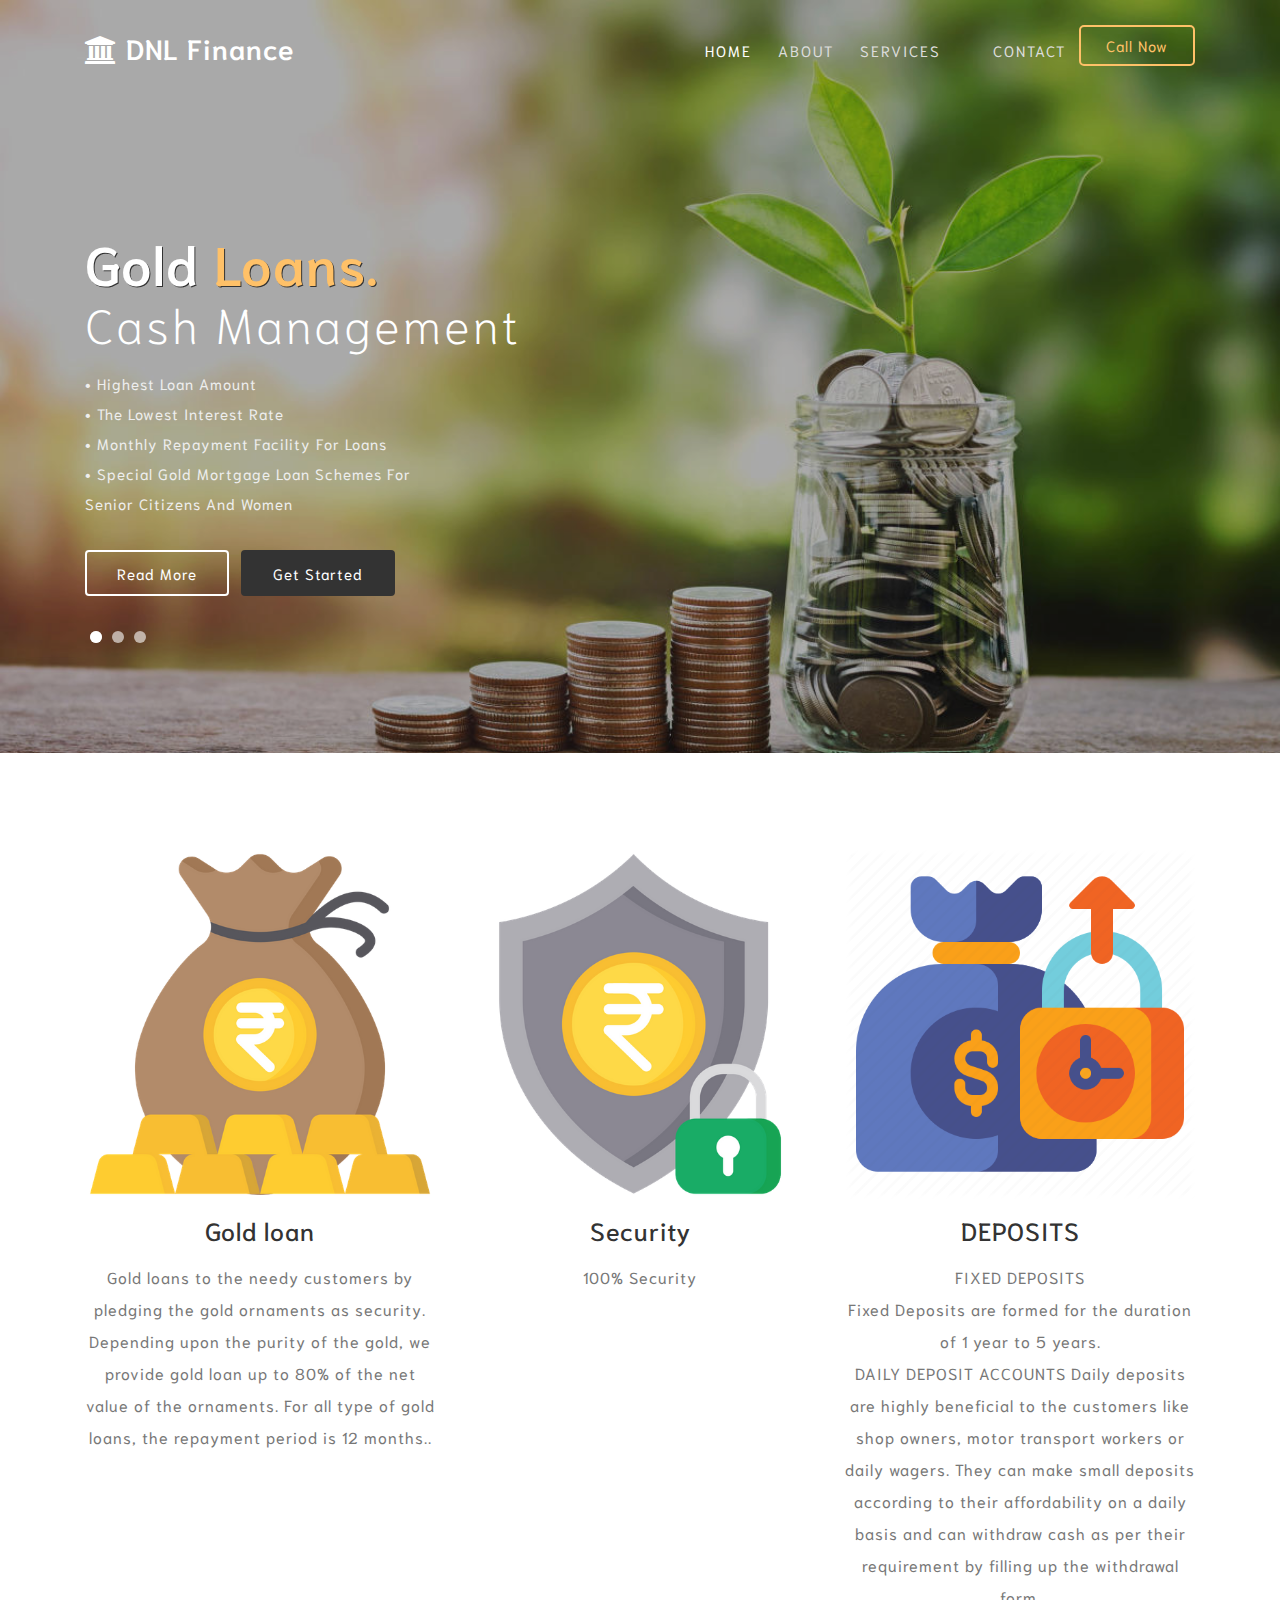
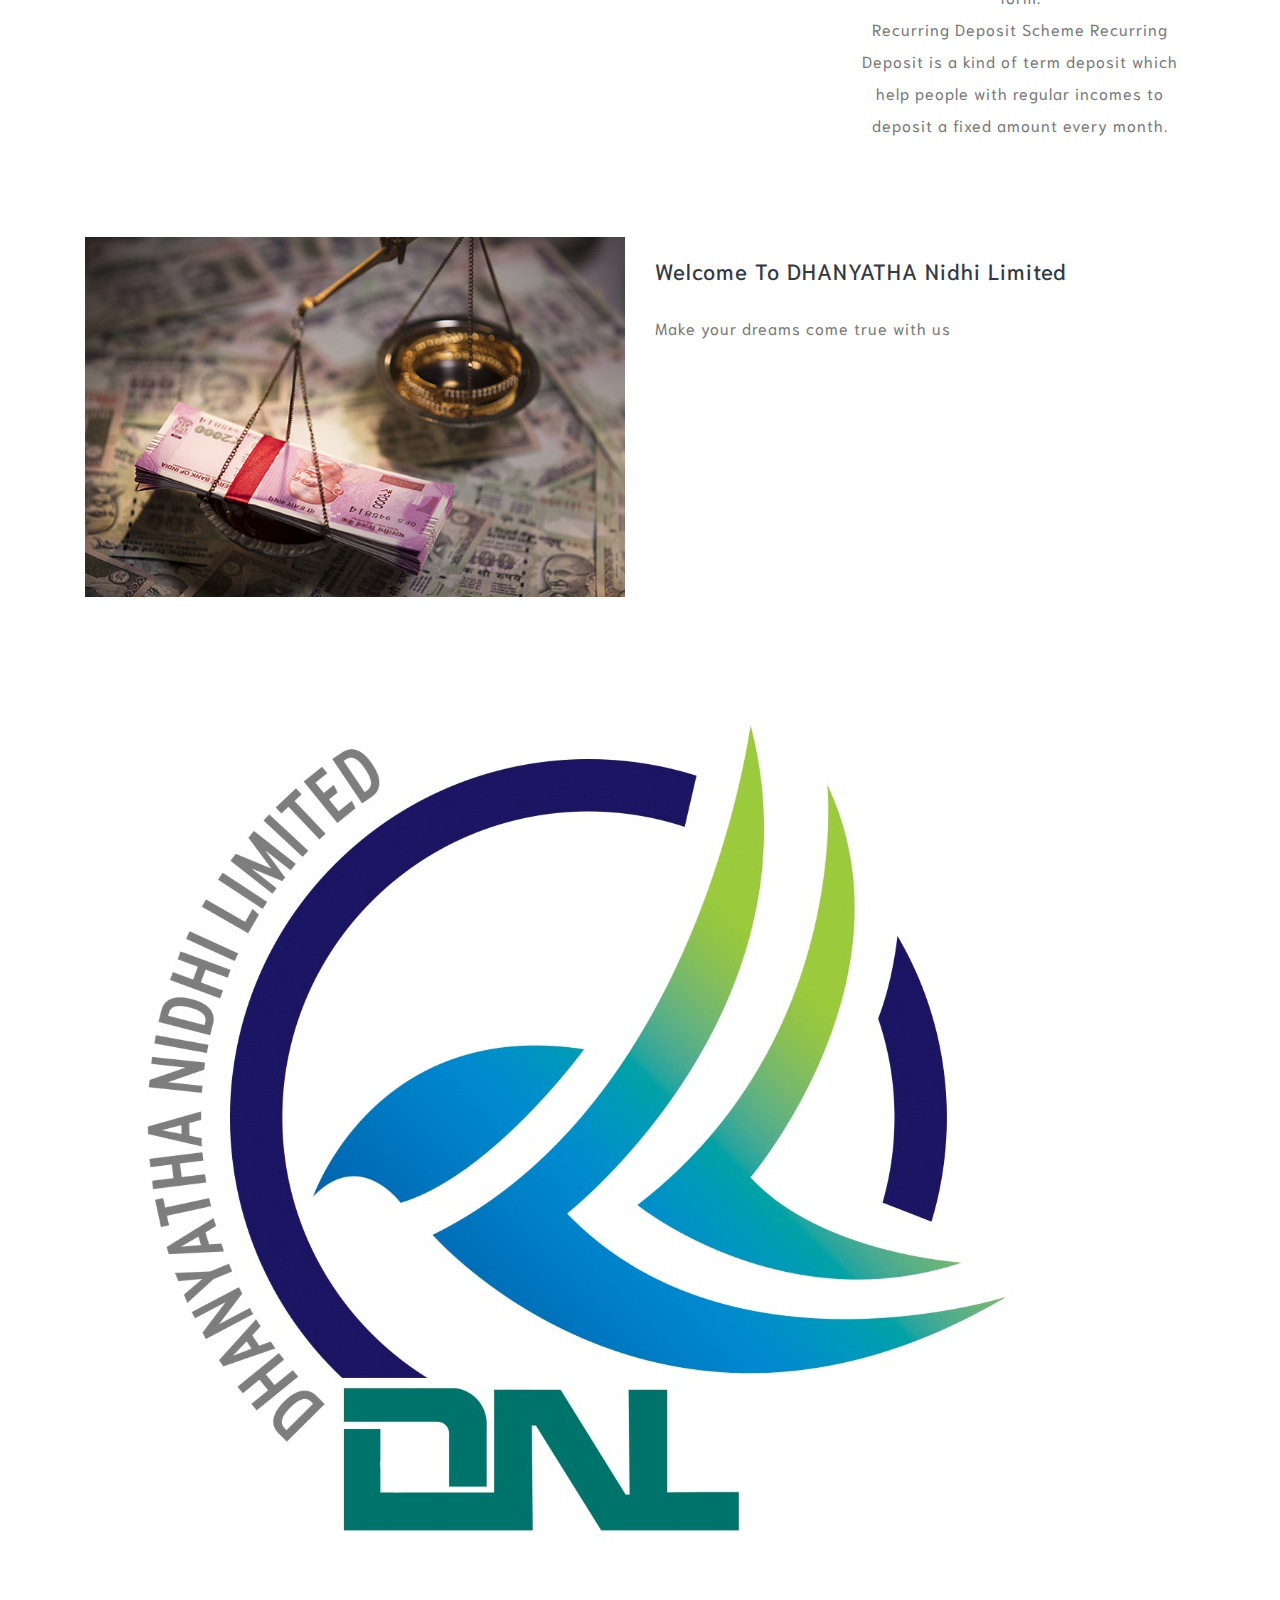
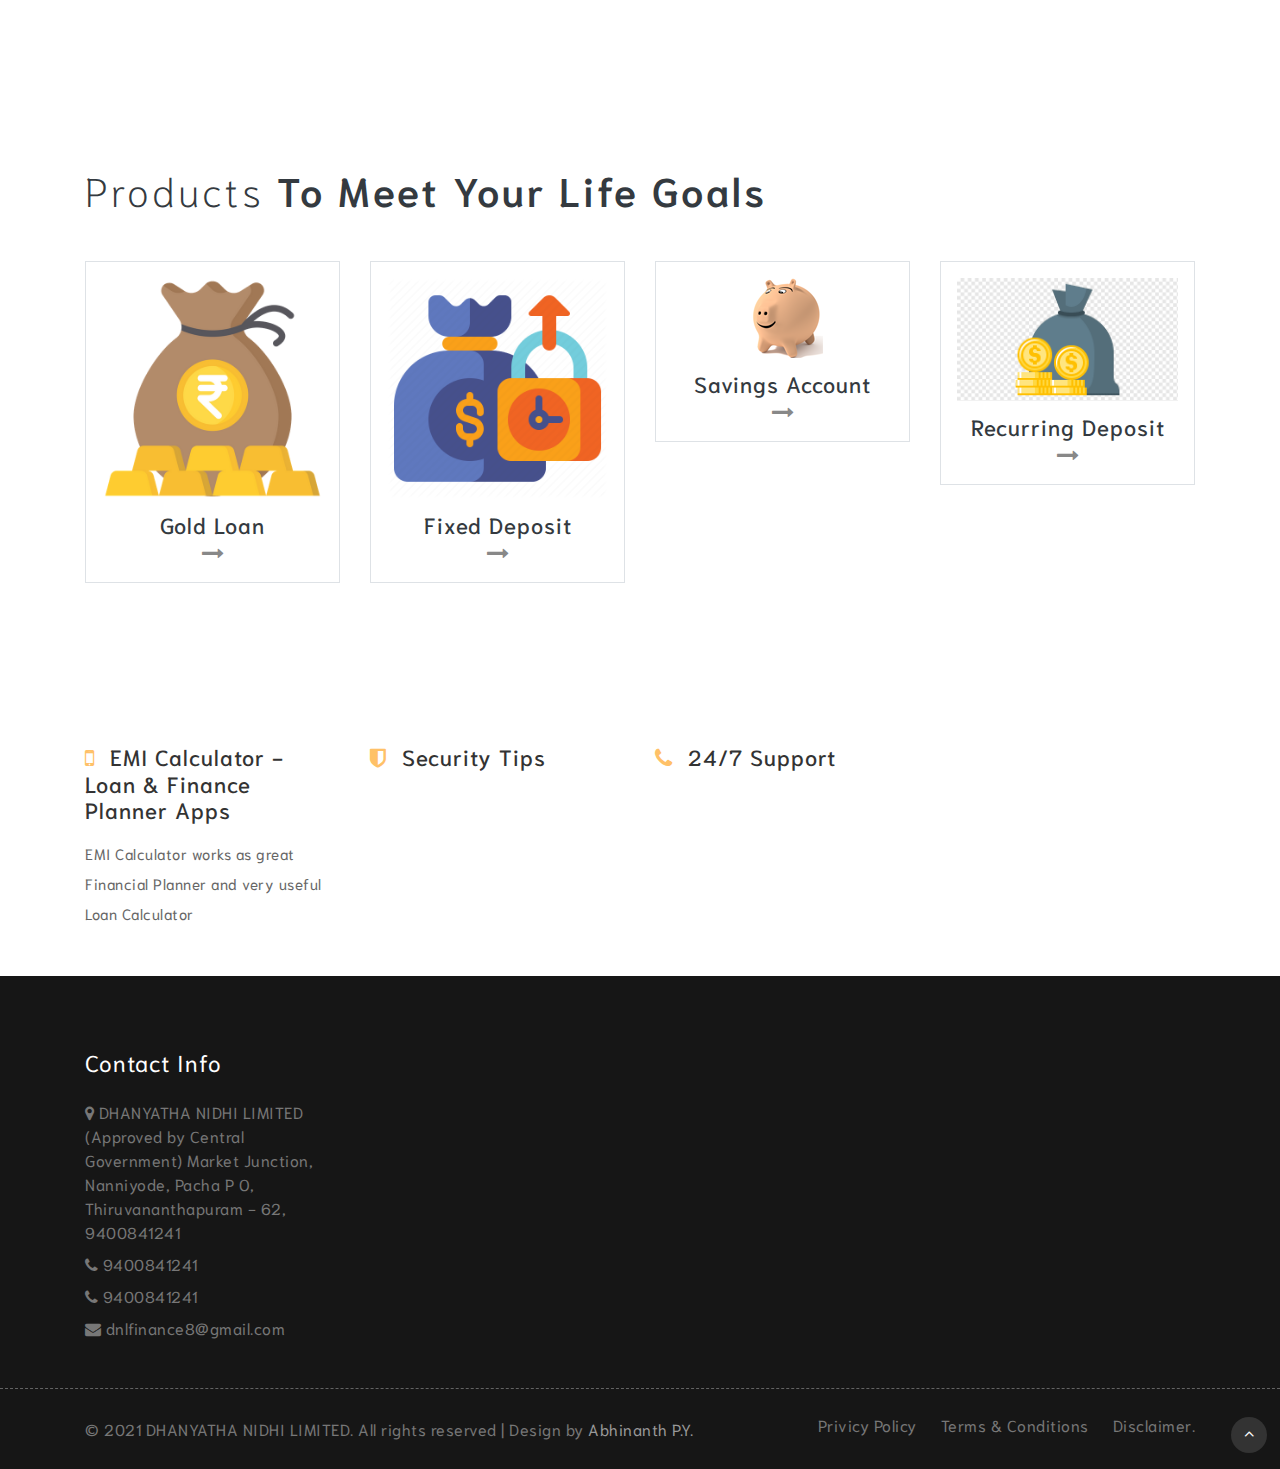
<file: index.html>
<!DOCTYPE html>
<html lang="en">
<head>
<title>DNL Finance</title>
<!-- for-mobile-apps -->
<meta name="viewport" content="width=device-width, initial-scale=1">
<meta http-equiv="Content-Type" content="text/html; charset=utf-8" />
<meta name="keywords" content="financial advisor near me, certified financial planner, financial consultant, financial planner near me,
gold loan, DNL finance, DHANYATHA NIDHI LIMITED, NIDHI LIMITED, NIDHI LIMITED in nanniyode,Gold loan in nanniyode,fD, RD" />

    <script>
        addEventListener("load", function () {
            setTimeout(hideURLbar, 0);
        }, false);

        function hideURLbar() {
            window.scrollTo(0, 1);
        }
    </script>
	
	<!-- css files -->
    <link href="css/css_slider.css" rel="stylesheet"><!-- Slider css -->
    <link href="css/bootstrap.css" rel='stylesheet' type='text/css' /><!-- bootstrap css -->
    <link href="css/style.css" rel='stylesheet' type='text/css' /><!-- custom css -->
    <link href="css/font-awesome.min.css" rel="stylesheet"><!-- fontawesome css -->
	<!-- //css files -->
	
	<!-- google fonts -->
	<link href="//fonts.googleapis.com/css?family=Niramit:200,200i,300,300i,400,400i,500,500i,600,600i,700,700i&amp;subset=latin-ext,thai,vietnamese" rel="stylesheet">
	<!-- //google fonts -->
		<link rel="shortcut" type="image/png" href="circle-cropped.png">
</head>
<body>


<!-- header -->
<header>
	<div class="container">
		<!-- nav -->
		<nav class="py-3 d-lg-flex">
			<div id="logo">
				<h1> <a href="index.html"><span class="fa fa-university"></span> DNL Finance</a></h1>
			</div>
			<label for="drop" class="toggle"><span class="fa fa-bars"></span></label>
			<input type="checkbox" id="drop" />
			<ul class="menu ml-auto mt-1">
				<li class="active"><a href="index.html">Home</a></li>
				<li class=""><a href="about.html">About</a></li>
				<li class=""><a href="services.html">Services</a></li>
				<li class=""><a href="blog.html"></a></li>
				<li class=""><a href="contact.html">Contact</a></li>
				<li class="last-grid"><a href="tel:9400841241">Call Now</a></li>
			</ul>
		</nav>
		<!-- //nav -->
	</div>
</header>
<!-- //header -->


<!-- banner -->
<div class="banner" id="home">
	<div class="layer">
		<div class="container">
			<div class="banner-text-w3pvt">
				<!-- banner slider-->
				<div class="csslider infinity" id="slider1">
					<input type="radio" name="slides" checked="checked" id="slides_1" />
					<input type="radio" name="slides" id="slides_2" />
					<input type="radio" name="slides" id="slides_3" />
					<ul class="banner_slide_bg">
						<li>
							<div class="w3ls_banner_txt">
								<h2 class="b-w3ltxt text-capitalize mt-md-4">Gold <span>Loans.</span> </h2>
								<h4 class="b-w3ltxt text-capitalize">Cash Management</h4>
								<p class="w3ls_pvt-title my-3">• Highest loan amount<br>• The lowest interest rate<br>• Monthly repayment facility for loans<br>• Special Gold Mortgage Loan Schemes for<br>Senior Citizens and Women </p>
								<a href="services.html" class="btn btn-banner my-3 mr-2">Read More</a>
								<a href="contact.html" class="btn btn-banner1 my-3">Get Started</a>
							</div>
						</li>
						<li>
							<div class="w3ls_banner_txt">
								<h3 class="b-w3ltxt text-capitalize mt-md-4">Savings <span>Accounts.</span> </h3>
								<h4 class="b-w3ltxt text-capitalize">Cash Management</h4>
								<p class="w3ls_pvt-title my-3">Savings Bank accounts enable a customer to make piecemeal amounts of funds to be deposited withdrawn from them and also they develop the saving habit as well as wise spending practice of the customer.
</p>
								<a href="services.html" class="btn btn-banner my-3 mr-2">Read More</a>
								<a href="contact.html" class="btn btn-banner1 my-3">Get Started</a>
							</div>
						</li>
						<li>
							<div class="w3ls_banner_txt">
								<h3 class="b-w3ltxt text-capitalize mt-md-4">Fixed  <span>Deposit.</span> </h3>
								<h4 class="b-w3ltxt text-capitalize">Cash Management</h4>
								<p class="w3ls_pvt-title my-3">• High interest rates and security for fixed deposits<br>
								• Recurring Deposits</p>
								<a href="services.html" class="btn btn-banner my-3 mr-2">Read More</a>
								<a href="contact.html" class="btn btn-banner1 my-3">Get Started</a>
							</div>
						</li>
					</ul>
					<div class="navigation">
						<div>
							<label for="slides_1"></label>
							<label for="slides_2"></label>
							<label for="slides_3"></label>
						</div>
					</div>
				</div>
				<!-- //banner slider-->
			</div>
		</div>
	</div>
</div>
<!-- //banner -->


<!-- about -->
<section class="banner-bottom pt-5">
	<div class="container">
		<div class="row bottom_grids text-center mt-lg-5 mt-sm-3">
			<div class="col-md-4 grid1 mb-5">
				<img src="images/gold-loan-1795383-1522741.png" alt="" class="img-fluid">
				<h3 class="my-3">Gold loan</h3>
				<p class="">Gold loans to the needy customers by pledging the gold ornaments as security. Depending upon the purity of the gold, we provide gold loan up to 80% of the net value of the ornaments. For all type of gold loans, the repayment period is 12 months..</p>
			</div>
			<div class="col-md-4 grid2 mb-5">
				<img src="images/fixed-deposit-1795339-1522710.png" alt="" class="img-fluid">
				<h3 class="my-3">Security</h3>
				<p class=""> 100% Security</p>
			</div>
			<div class="col-md-4 grid3 mb-5">
				<img src="images/Fixed_Deposit-512.png" alt="" class="img-fluid">
				<h3 class="my-3">DEPOSITS</h3>
				<p class=""> FIXED DEPOSITS

<br> Fixed Deposits are formed for the duration of 1 year to 5 years.<br>DAILY DEPOSIT ACCOUNTS

Daily deposits <br>are highly beneficial to the customers like shop owners, motor transport workers or daily wagers. They can make small deposits according to their affordability on a daily basis and can withdraw cash as per their requirement by filling up the withdrawal form.<br>Recurring Deposit Scheme

Recurring Deposit is a kind of term deposit which help people with regular incomes to deposit a fixed amount every month.</p>
			</div>
		</div>
	</div>
</section>
<!-- //about -->

<!-- advantages and details -->
<section class="advantages pt-lg-5 pt-3">
	<div class="container pb-lg-5">
		<div class="row advantages_grids">
			<div class="col-lg-6">
				<img src="images/advantages.jpg" alt="" class="img-fluid">
			</div>
			<div class="col-lg-6 mt-lg-0 mt-4">
				<h3 class="mt-3">Welcome to DHANYATHA Nidhi Limited</h3>
				<p class="my-sm-4 my-3">  Make your dreams come true with us</p>
			</div>
			<img src="images/circle-cropped.png">
		</div>
	</div>
</section>
<!-- //advantages and details -->

<!-- statistics -->

<!-- //statistics -->

<!-- products -->
<section class="products py-5">
	<div class="container py-lg-5 py-3">
		<h3 class="heading mb-sm-5 mb-4">Products <strong>To Meet Your Life Goals</strong></h3>
		<div class="row products_grids text-center mt-5">
			<div class="col-md-3 col-6 grid4">
				<div class="prodct1 border p-3">
					<a href="services.html">
						<img src="images/gold-loan-1795383-1522741.png" alt="" class="img-fluid">
						<h3 class="mt-2"> Gold Loan</h3>
						<span class="fa fa-long-arrow-right"></span>
					</a>
				</div>
			</div>
			<div class="col-md-3 col-6 grid5">
				<div class="prodct1 border p-3">
					<a href="services.html">
						<img src="images/Fixed_Deposit-512.png" alt="" class="img-fluid">
						<h3 class="mt-2">Fixed Deposit</h3>
						<span class="fa fa-long-arrow-right"></span>
					</a>
				</div>
			</div>
			<div class="col-md-3 col-6 grid6 mt-md-0 mt-3">
				<div class="prodct1 border p-3">
					<a href="services.html">
						<img src="images/a8.png" alt="" class="img-fluid">
						<h3 class="mt-2">Savings Account</h3>
						<span class="fa fa-long-arrow-right"></span>
					</a>
				</div>
			</div>
			<div class="col-md-3 col-6 grid7 mt-md-0 mt-3">
				<div class="prodct1 border p-3">
					<a href="services.html">
						<img src="images/png-transparent-saving-finance-computer-icons-bank-loan-bank-deposit-account-symbol.png" alt="" class="img-fluid">
						<h3 class="mt-2">Recurring Deposit</h3>
						<span class="fa fa-long-arrow-right"></span>
					</a>
				</div>
			</div>
		</div>
	</div>
</section>
<!-- //products -->



<!-- footer-top -->
<section class="footer-top pt-5">
	<div class="container">
		<div class="row">
			<div class="col-lg-3 col-sm-6 mb-4">
				<a href="https://play.google.com/store/apps/details?id=com.finance.loan.emicalculator"><h3 class="my-sm-3 mb-2"><span class="fa mr-2 fa-mobile"></span> EMI Calculator - Loan & Finance

Planner Apps</h3>
				<p class="mb-sm-4">EMI Calculator works as great Financial Planner

and very useful Loan Calculator</p>
			</div>
			<div class="col-lg-3 col-sm-6 mb-4">
				<a herf="tel:9400841241"><h3 class="my-sm-3 mb-2"><span class="fa mr-2 fa-shield"></span> Security Tips</h3></a>
				<p class="mb-sm-4"></p>
			</div>
			<div class="col-lg-3 col-sm-6 mb-4">
				<h3 class="my-sm-3 mb-2"><span class="fa mr-2 fa-phone"></span> 24/7 Support</h3>
			</div>
		</div>
	</div>
</section>
<!-- //footer-top -->

<!-- footer -->
<footer class="footer py-5">
	<div class="container pt-lg-4">
		<div class="row">
			<div class="col-lg-3 col-sm-6 footer-top">
				<h4 class="mb-4 w3f_title">Contact Info</h4>
				<ul class="list-w3">
					<li><span class="fa mr-1 fa-map-marker"></span>DHANYATHA NIDHI LIMITED (Approved by Central Government)
					Market Junction, Nanniyode, Pacha P O, Thiruvananthapuram - 62,
					9400841241</li>
					<li class="my-2"><span class="fa mr-1 fa-phone"></span><a href="tel:9400841241">9400841241</a></li>
					<li class="my-2"><span class="fa mr-1 fa-phone"></span><a href="tel:9400841241">9400841241</a></li>
					<li class=""><span class="fa mr-1 fa-envelope"></span><a href="mailto:dnlfinance8@gmail.com">dnlfinance8@gmail.com</a></li>
				</ul>
			</div>


			

			
		</div>
	</div>
	<!-- //footer bottom -->
</footer>
<!-- //footer -->

<!--
<!-- copyright -->
<section class="copy-right py-4">
	<div class="container">
		<div class="row">
			<div class="col-lg-7">
				<p class="">© 2021 DHANYATHA NIDHI LIMITED. All rights reserved | Design by
					<a href="tel:9072852600">Abhinanth P.Y.</a>
				</p>
			</div>
			<div class="col-lg-5 mt-lg-0 mt-3">
				<ul class="list-w3 d-sm-flex">
					<li>
						<a href="#">
							Privicy Policy
						</a>
					</li>
					<li class="mx-sm-4 mx-3">
						<a href="#">
							Terms & Conditions
						</a>
					</li>
					<li>
						<a href="#">
							Disclaimer.
						</a>
					</li>
					<li>
						<a href="#">
						</a>
					</li>
				</ul>
			</div>
		</div>
	</div>
</section>
<!-- //copyright -->

<!-- move top -->
<div class="move-top text-right">
	<a href="#home" class="move-top"> 
		<span class="fa fa-angle-up  mb-3" aria-hidden="true"></span>
	</a>
</div>
<!-- move top -->

</body>
</html>
</file>
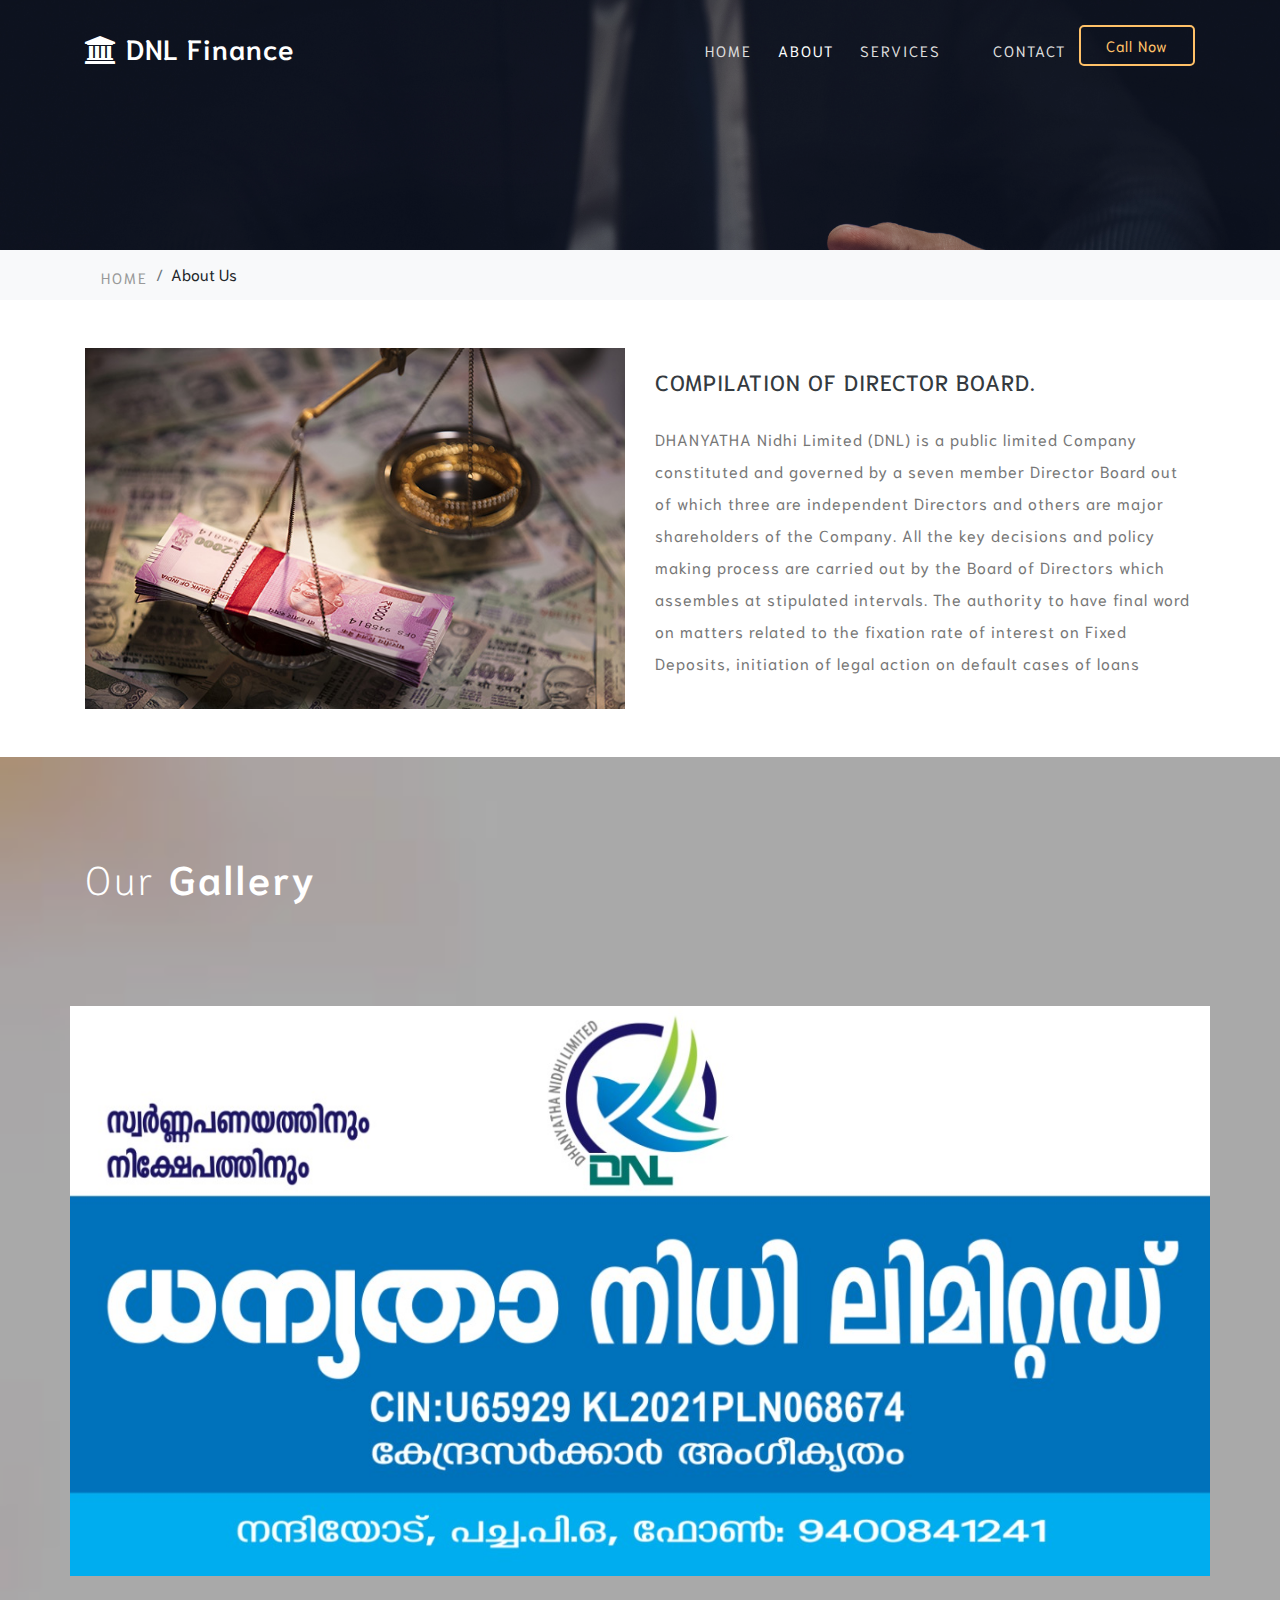
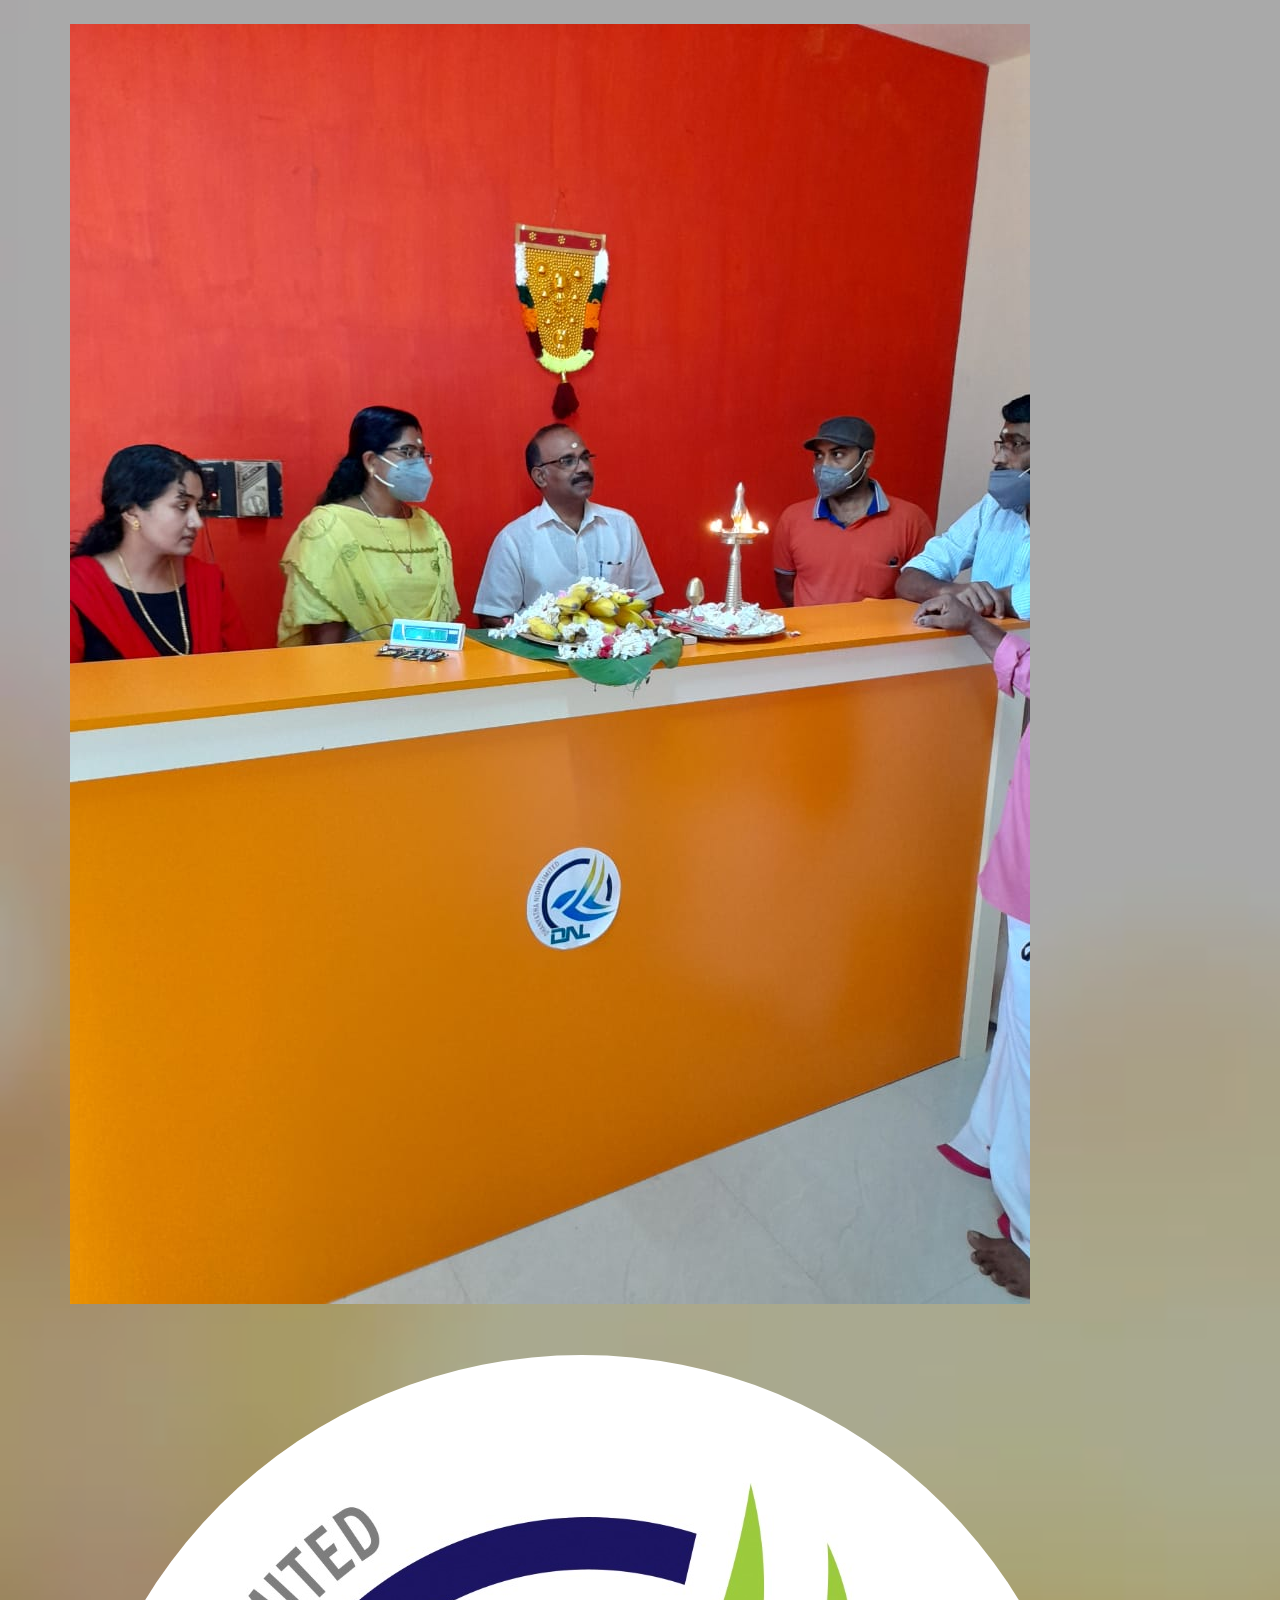
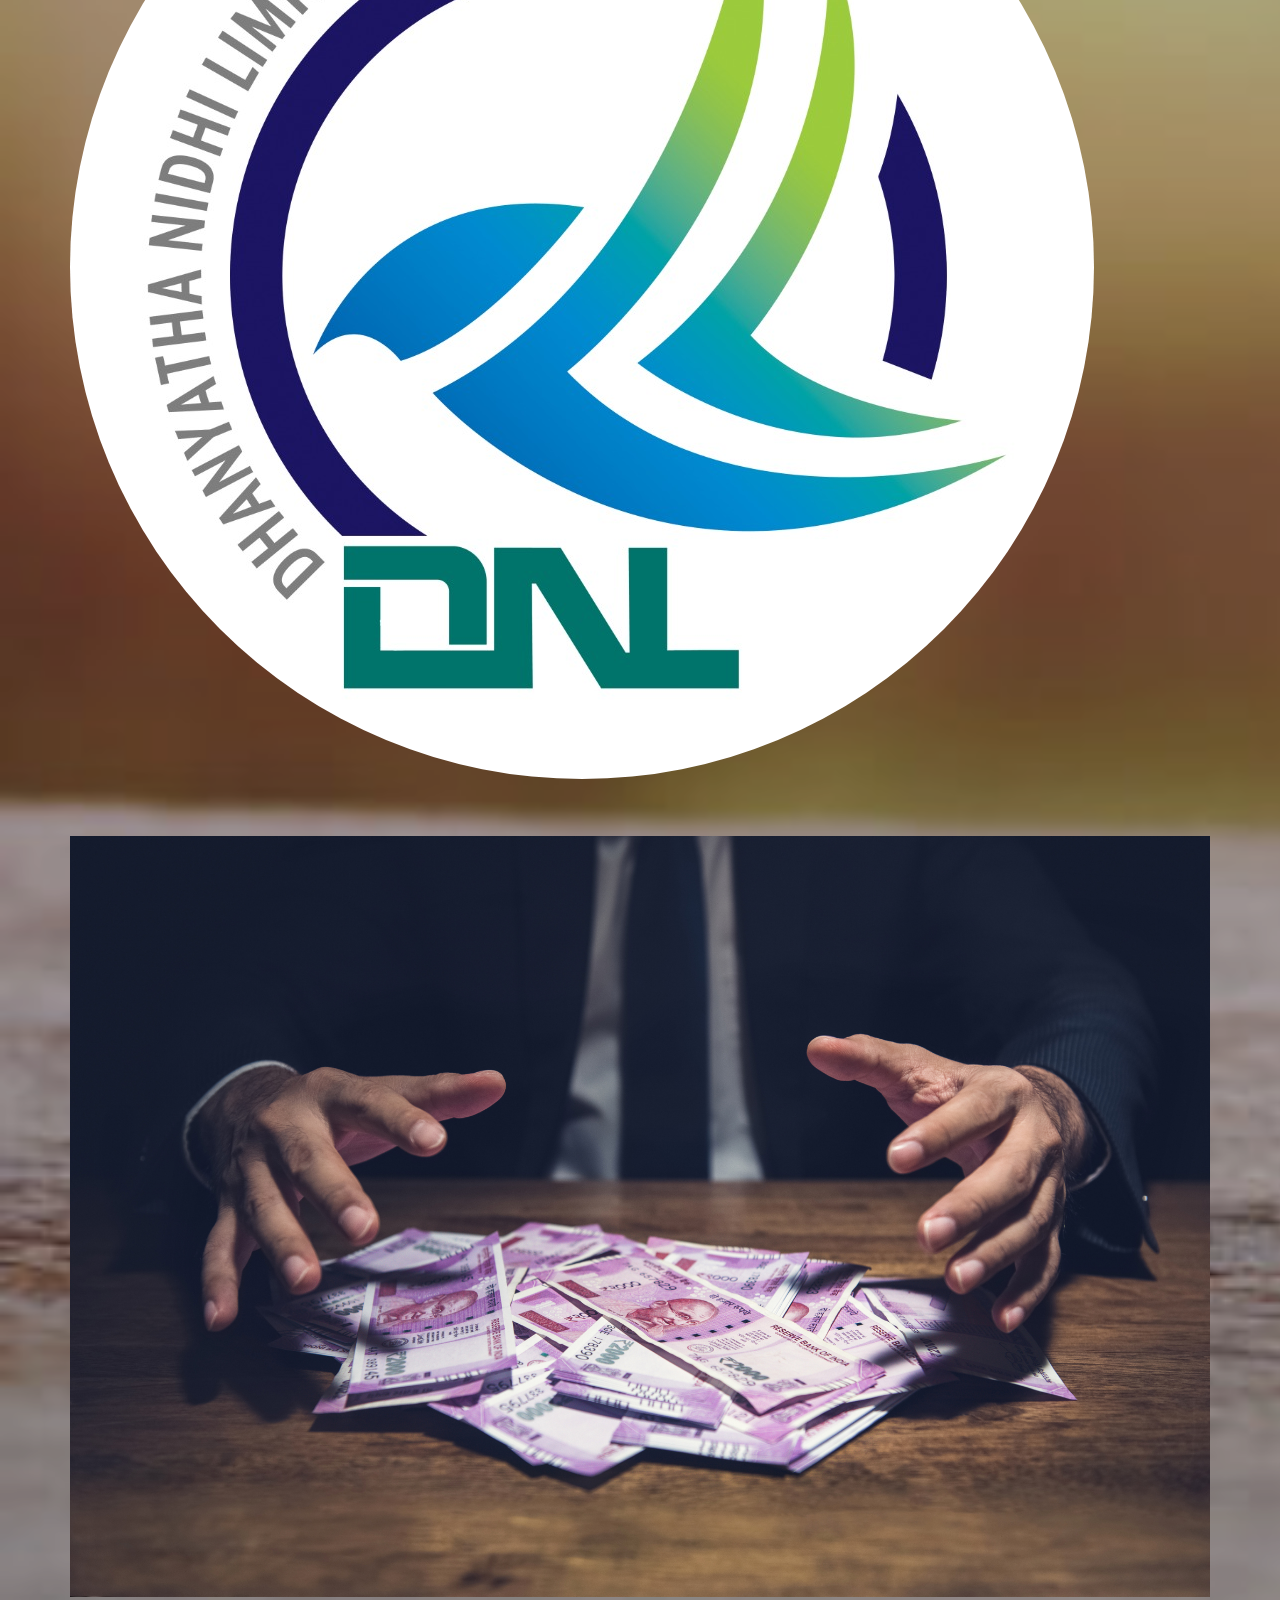
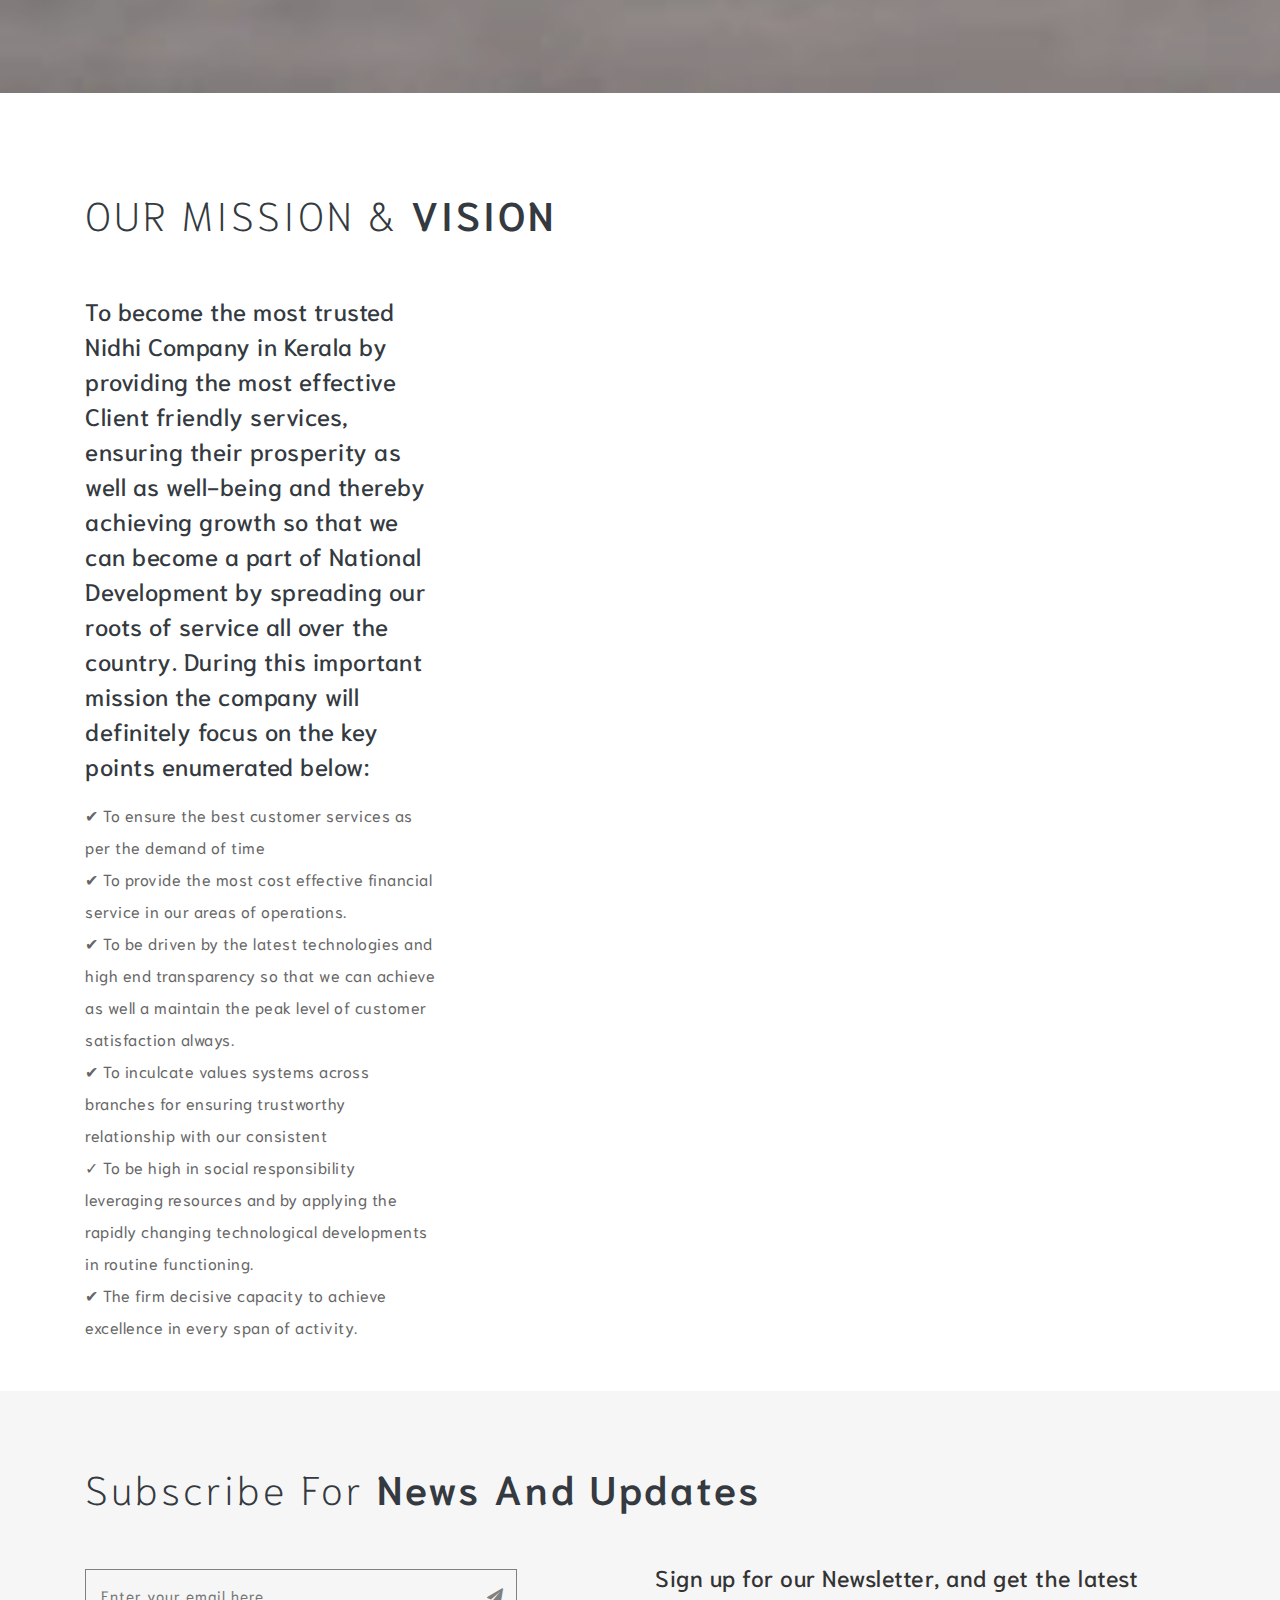
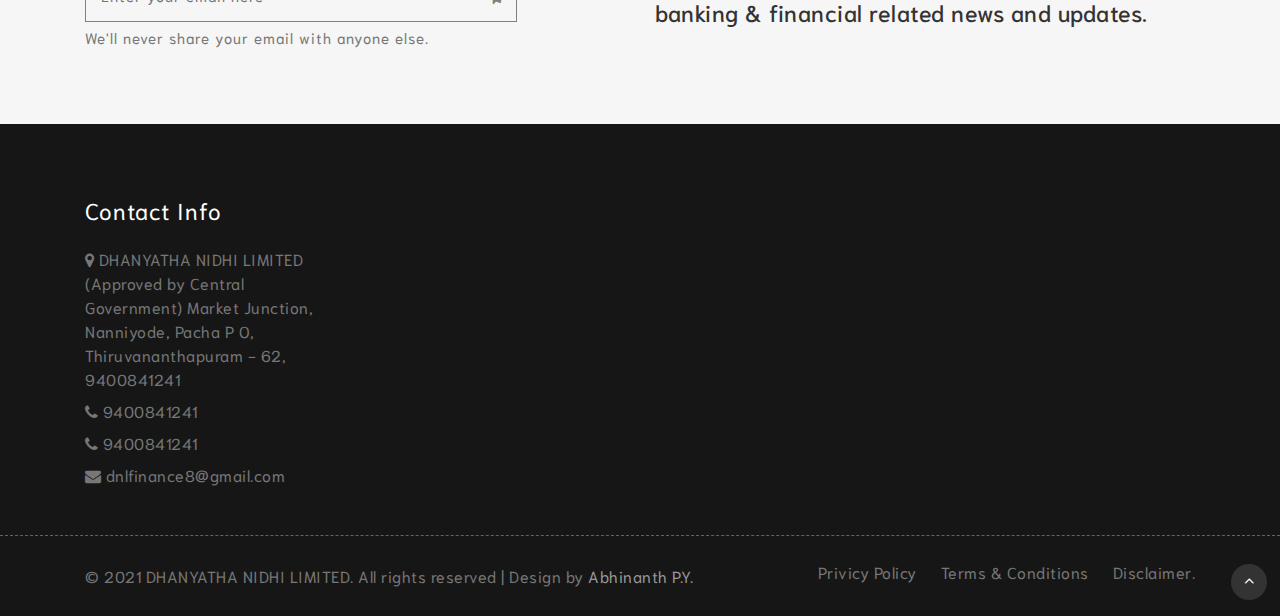
<file: about.html>
<!DOCTYPE html>
<html lang="en">
<head>
<title>DNL Finance</title>
<!-- for-mobile-apps -->
<meta name="viewport" content="width=device-width, initial-scale=1">
<meta http-equiv="Content-Type" content="text/html; charset=utf-8" />
<meta name="keywords" content="" />

    <script>
        addEventListener("load", function () {
            setTimeout(hideURLbar, 0);
        }, false);

        function hideURLbar() {
            window.scrollTo(0, 1);
        }
    </script>
	
	<!-- css files -->
    <link href="css/bootstrap.css" rel='stylesheet' type='text/css' /><!-- bootstrap css -->
    <link href="css/style.css" rel='stylesheet' type='text/css' /><!-- custom css -->
    <link href="css/font-awesome.min.css" rel="stylesheet"><!-- fontawesome css -->
	<!-- //css files -->
	
	<!-- google fonts -->
	<link href="//fonts.googleapis.com/css?family=Niramit:200,200i,300,300i,400,400i,500,500i,600,600i,700,700i&amp;subset=latin-ext,thai,vietnamese" rel="stylesheet">
	<!-- //google fonts -->
		<link rel="shortcut" type="image/png" href="circle-cropped.png">
</head>
<body>
<!-- header -->
<header>
	<div class="container">
		<!-- nav -->
		<nav class="py-3 d-lg-flex">
			<div id="logo">
				<h1> <a href="index.html"><span class="fa fa-university"></span>  DNL Finance</a></h1>
			</div>
			<label for="drop" class="toggle"><span class="fa fa-bars"></span></label>
			<input type="checkbox" id="drop" />
			<ul class="menu ml-auto mt-1">
				<li class=""><a href="index.html">Home</a></li>
				<li class="active"><a href="about.html">About</a></li>
				<li class=""><a href="services.html">Services</a></li>
				<li class=""><a href="blog.html"></a></li>
				<li class=""><a href="contact.html">Contact</a></li>
				<li class="last-grid"><a href="tel:9400841241">Call Now</a></li>
			</ul>
		</nav>
		<!-- //nav -->
	</div>
</header>
<!-- //header -->

<!-- inner-banner -->
<section class="inner-banner" id="home">
	<div class="inner-layer">
		<div class="container">
		</div>
	</div>
</section>
<!-- //inner-banner -->

<!-- breadcrumb -->
<div class="breadcrumb-w3pvt">
	<div class="container">
	<nav aria-label="breadcrumb">
		<ol class="breadcrumb">
			<li class="breadcrumb-item">
				<a href="index.html">Home</a>
			</li>
			<li class="breadcrumb-item" aria-current="page">About Us</li>
		</ol>
	</nav>
	</div>
</div>
<!-- //breadcrumb -->

<!-- advantages and details -->
<section class="advantages pt-5">
	<div class="container pb-lg-5">
		<div class="row advantages_grids">
			<div class="col-lg-6">
				<img src="images/advantages.jpg" alt="" class="img-fluid">
			</div>
			<div class="col-lg-6 mt-lg-0 mt-4">
				<h3 class="mt-3">COMPILATION OF DIRECTOR BOARD.</h3>
				<p class="my-sm-4 my-3">DHANYATHA Nidhi Limited (DNL) is a public limited Company constituted and governed by a seven member Director Board out of which three are independent Directors and others are major shareholders of the Company. All the key decisions and policy making process are carried out by the Board of Directors which assembles at stipulated intervals. The authority to have final word on matters related to the fixation rate of interest on Fixed Deposits, initiation of legal action on default cases of loans 
			</div>
		</div>
	</div>
</section>
<!-- //advantages and details -->

<!-- testimonials -->
<section class="clients">
	<div class="layer pt-5">
		<div class="container py-lg-5">
			<h2 class="heading mb-sm-5 mb-4">Our <strong>Gallery </strong></h2>
			<div class="row pb-5">
			     <div>
			       <img class="p1"src="images/IMG-20210521-WA0030.jpg">
					</div>
					<div>
					  <img class="p1"src="images/IMG-20210518-WA0024.jpg">
					</div>
					<div>
					  <img class="p1"src="images/circle-cropped.png">
					</div>
					<div>
					  <img class="p1"src="images/innerbanner.jpg">
					</div>
				</div>
					</div>
						</div></p>
					</div>
				</div>
			</div>
		</div>
	</div>
</section>
<!-- //testimonials -->

<!-- directors -->
<section class="team pt-5">
	<div class="container py-lg-5">
		<h3 class="heading mb-lg-5 mb-4">OUR MISSION & <strong> VISION</strong></h3>
		<div class="row">
			<div class="col-lg-4">
				<div class="blog-info">
					<h4 class="heading mt-lg-2">To become the most trusted Nidhi Company in Kerala by providing the most effective Client friendly services, ensuring their prosperity as well as well-being and thereby achieving growth so that we can become a part of National Development by spreading our roots of service all over the country. During this important mission the company will definitely focus on the key points enumerated below:</h4>
					<p class="mt-3">✔ To ensure the best customer services as per the demand of time <br>✔ To provide the most cost effective financial service

in our areas of operations.<br>

✔ To be driven by the latest technologies and high end transparency so that we can achieve as well a maintain the peak level of

customer satisfaction always.<br>

✔ To inculcate values systems across branches for

ensuring trustworthy relationship with our consistent<br>✓ To be high in social responsibility leveraging resources and by applying the rapidly changing technological developments

in routine functioning.<br>✔ The firm decisive capacity to achieve excellence in

every span of activity.</p>
				</div>
			</div>
			</div>
		</div>
	</div>
</section>
<!-- //directors -->

<!-- subscribe -->
<div class="subscribe py-5">
	<div class="container py-sm-4">
		<h3 class="heading mb-md-5 mb-4">subscribe for <strong> news and updates</strong></h3>
		<div class="row">
			<div class="col-lg-6 w3-w3pvt-subscribe">
				<form action="#" method="post">
					<input type="email" name="email" placeholder="Enter your email here" required="">
					<button class="btn1"><span class="fa fa-paper-plane" aria-hidden="true"></span></button>
				</form>
				<p>We'll never share your email with anyone else.</p>
			</div>
			<div class="col-lg-6 mt-lg-0 mt-4">
				<h4>Sign up for our Newsletter, and get the latest banking & financial related news and updates.</h4>
			</div>
		</div>
	</div>
</div>
<!-- //subscribe -->

<!-- footer-top -->


<!-- footer -->
<!-- footer -->
<footer class="footer py-5">
  <div class="container pt-lg-4">
    <div class="row">
      <div class="col-lg-3 col-sm-6 footer-top">
        <h4 class="mb-4 w3f_title">Contact Info</h4>
        <ul class="list-w3">
          <li><span class="fa mr-1 fa-map-marker"></span>DHANYATHA NIDHI LIMITED (Approved by Central Government)
            Market Junction, Nanniyode, Pacha P O, Thiruvananthapuram - 62,
            9400841241</li>
          <li class="my-2"><span class="fa mr-1 fa-phone"></span><a href="tel:9400841241">9400841241</a></li>
          <li class="my-2"><span class="fa mr-1 fa-phone"></span><a href="tel:9400841241">9400841241</a></li>
          <li class=""><span class="fa mr-1 fa-envelope"></span><a href="mailto:dnlfinance8@gmail.com">dnlfinance8@gmail.com</a></li>
        </ul>
      </div>
			
		</div>
	</div>
	<!-- //footer bottom -->
</footer>
<!-- copyright -->
<section class="copy-right py-4">
	<div class="container">
		<div class="row">
			<div class="col-lg-7">
				<p class="">© 2021 DHANYATHA NIDHI LIMITED. All rights reserved | Design by
					<a href="tel:9072852600">Abhinanth P.Y.</a>
				</p>
			</div>
			<div class="col-lg-5 mt-lg-0 mt-3">
				<ul class="list-w3 d-sm-flex">
					<li>
						<a href="#">
							Privicy Policy
						</a>
					</li>
					<li class="mx-sm-4 mx-3">
						<a href="#">
							Terms & Conditions
						</a>
					</li>
					<li>
						<a href="#">
							Disclaimer.
						</a>
					</li>
					<li>
						<a href="#">
						</a>
					</li>
				</ul>
			</div>
		</div>
	</div>
</section>
<!-- //copyright -->

<!-- move top -->
<div class="move-top text-right">
	<a href="#home" class="move-top"> 
		<span class="fa fa-angle-up  mb-3" aria-hidden="true"></span>
	</a>
</div>
<!-- move top -->

</body>
</html>
</file>
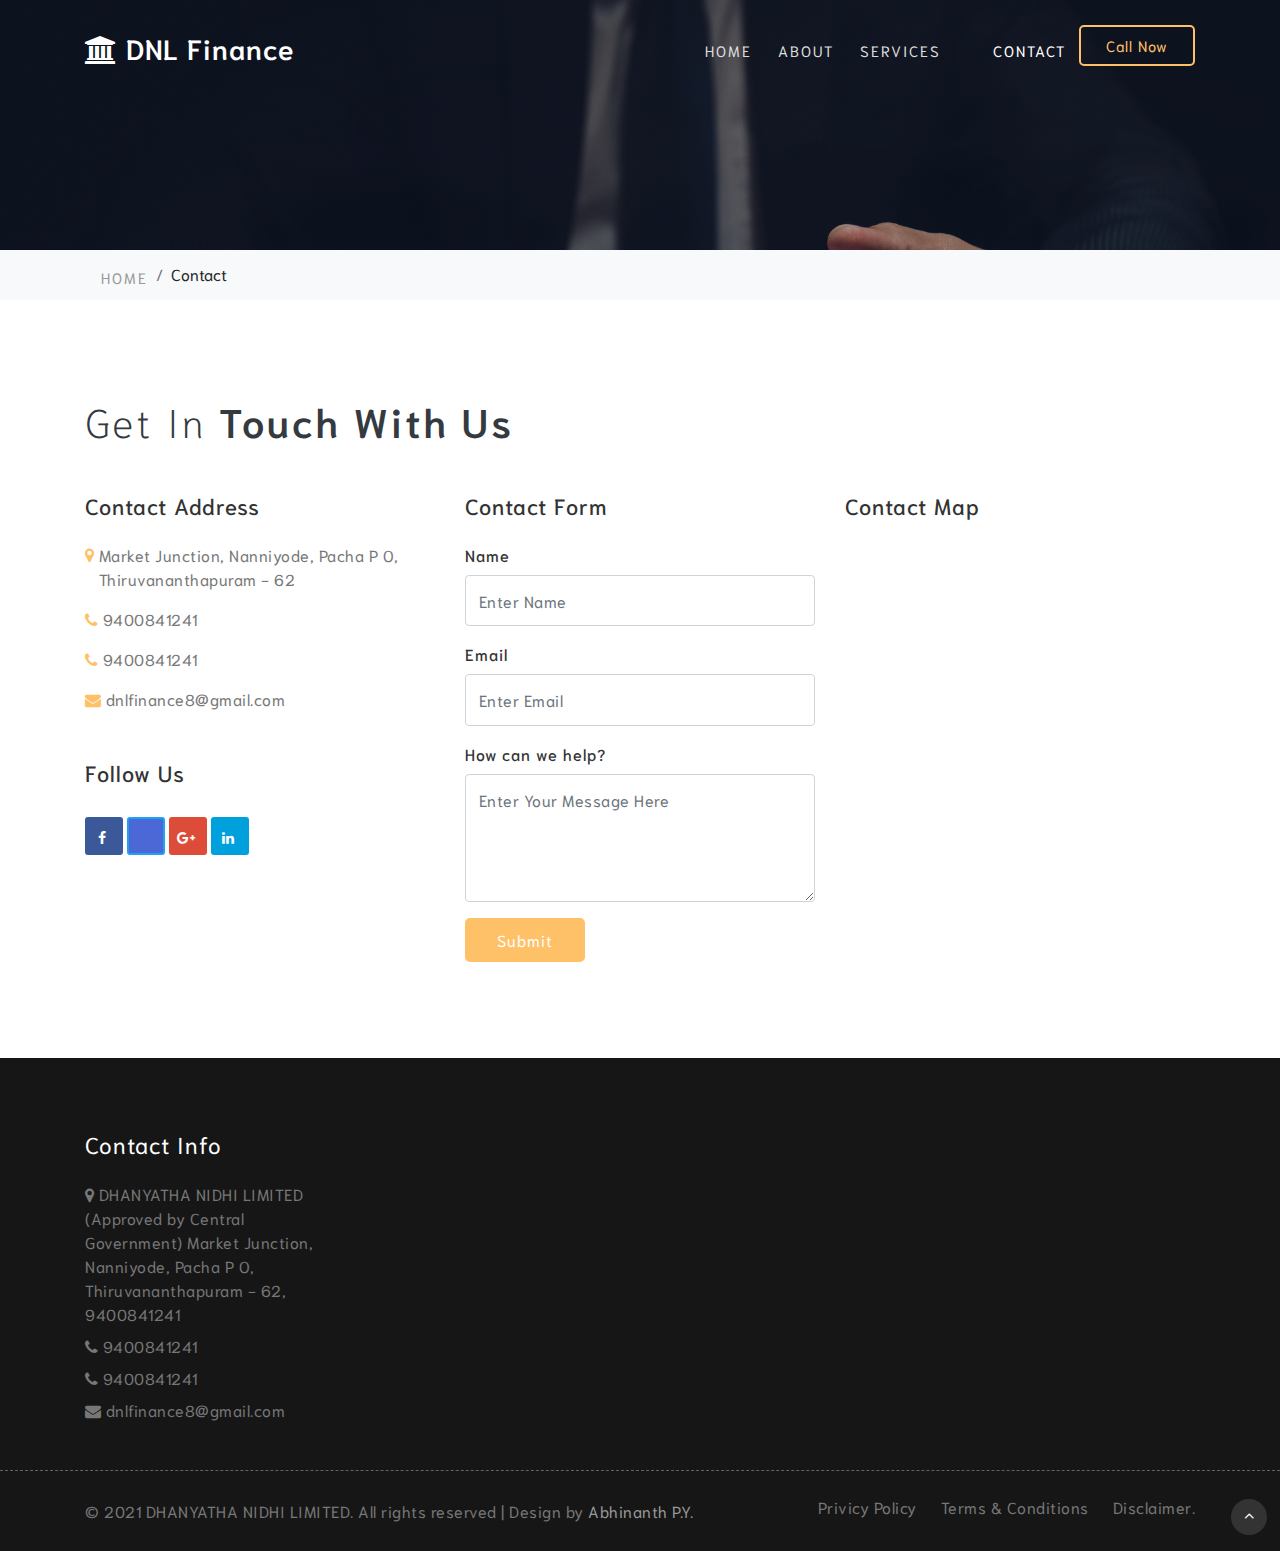
<file: contact.html>
<!DOCTYPE html>
<html lang="en">
<head>
<title>DNL Finance</title>
<!-- for-mobile-apps -->
<meta name="viewport" content="width=device-width, initial-scale=1">
<meta http-equiv="Content-Type" content="text/html; charset=utf-8" />
<meta name="keywords" content="" />

    <script>
        addEventListener("load", function () {
            setTimeout(hideURLbar, 0);
        }, false);

        function hideURLbar() {
            window.scrollTo(0, 1);
        }
    </script>
	
	<!-- css files -->
    <link href="css/bootstrap.css" rel='stylesheet' type='text/css' /><!-- bootstrap css -->
    <link href="css/style.css" rel='stylesheet' type='text/css' /><!-- custom css -->
    <link href="css/font-awesome.min.css" rel="stylesheet"><!-- fontawesome css -->
	<!-- //css files -->
	
	<!-- google fonts -->
	<link href="//fonts.googleapis.com/css?family=Niramit:200,200i,300,300i,400,400i,500,500i,600,600i,700,700i&amp;subset=latin-ext,thai,vietnamese" rel="stylesheet">
	<!-- //google fonts -->
	<script src="https://ajax.googleapis.com/ajax/libs/jquery/3.5.1/jquery.min.js"></script>
	<title>Document</title>
	
	
</head>
<body>

<!-- header -->
<header>
	<div class="container">
		<!-- nav -->
		<nav class="py-3 d-lg-flex">
			<div id="logo">
				<h1> <a href="index.html"><span class="fa fa-university"></span> DNL Finance </a></h1>
			</div>
			<label for="drop" class="toggle"><span class="fa fa-bars"></span></label>
			<input type="checkbox" id="drop" />
			<ul class="menu ml-auto mt-1">
				<li class=""><a href="index.html">Home</a></li>
				<li class=""><a href="about.html">About</a></li>
				<li class=""><a href="services.html">Services</a></li>
				<li class=""><a href="blog.html"></a></li>
				<li class="active"><a href="contact.html">Contact</a></li>
				<li class="last-grid"><a href="tel:9400841241">Call Now</a></li>
			</ul>
		</nav>
		<!-- //nav -->
	</div>
</header>
<!-- //header -->

<!-- inner-banner -->
<section class="inner-banner" id="home">
	<div class="inner-layer">
		<div class="container">
		</div>
	</div>
</section>
<!-- //inner-banner -->

<!-- breadcrumb -->
<div class="breadcrumb-w3pvt">
	<div class="container">
	<nav aria-label="breadcrumb">
		<ol class="breadcrumb">
			<li class="breadcrumb-item">
				<a href="index.html">Home</a>
			</li>
			<li class="breadcrumb-item" aria-current="page">Contact</li>
		</ol>
	</nav>
	</div>
</div>
<!-- //breadcrumb -->
	
<!-- contact -->
<section class="contact py-5">
	<div class="container py-lg-5">
		<h2 class="heading mb-sm-5 mb-4">Get in <strong> touch with us </strong></h2>
		<div class="row">
			<div class="col-lg-4 col-md-6 contact-address">
				<h4 class="mb-4 w3f_title">Contact Address</h4>
				<ul class="list-w3">
					<li class="d-flex"><span class="fa mt-1 mr-1 fa-map-marker"></span>Market Junction, Nanniyode, Pacha P O, <br>Thiruvananthapuram - 62</li>
					<li class="my-3"><span class="fa mr-1 fa-phone"></span><a href="tel:9400841241">9400841241</a></li>
					<li class="my-3"><span class="fa mr-1 fa-phone"></span><a href="tel:9400841241">9400841241</a></li>
					<li class=""><span class="fa mr-1 fa-envelope"></span><a href="mailto:dnlfinance8@gmail.com">dnlfinance8@gmail.com</a></li>
				</ul>
				<h4 class="mt-sm-5 mt-4 mb-3 w3f_title">Follow Us</h4>
				<p></p>
				<ul class="list-social">
					<li><a href="https://www.facebook.com/profile.php?id=100068497069209" class="facebook"><span class="fa mr-1 fa-facebook"></span></a></li>
					<li class="my-3"><a href="#" class="twitter"><span class="fa mr-1 fa-Instagram"></span></a></li>
					<li class="my-3"><a href="#" class="google"><span class="fa mr-1 fa-google-plus"></span></a></li>
					<li class=""><a href="#" class="linkedin"><span class="fa mr-1 fa-linkedin"></span></a></li>
				</ul>
			</div>
			<div class="col-lg-4 col-md-6 contact-form mt-md-0 mt-sm-5 mt-4">
				<h4 class="mb-4 w3f_title">Contact Form</h4>
				<form name="contactform" id="submit-form"  action="https://formspree.io/f/mleabbyl" method="POST" onsubmit="return(validate());" novalidate="novalidate">
						<div class="form-group">
						  <label>Name</label>
						  <input type="text" class="form-control" id="name" placeholder="Enter Name" name="name">
						</div>
						<div class="form-group">
						  <label>Email</label>
						  <input type="email" class="form-control" id="name" placeholder="Enter Email" name="email">
						</div>
						<div class="form-group">
						  <label>How can we help?</label>
						  <textarea name="issues" class="form-control" id="iq" placeholder="Enter Your Message Here"></textarea>
						</div>				
						<button type="submit" class="btn btn-default">Submit</button>
					</form>
			</div>
			<div class="col-lg-4 contact-map mt-lg-0 mt-sm-5 mt-4">
				<h4 class="mb-4 w3f_title">Contact Map</h4>
				 <iframe src="https://www.google.com/maps/embed?pb=!1m18!1m12!1m3!1d246.49370586122583!2d77.02399111310689!3d8.701113118915856!2m3!1f0!2f0!3f0!3m2!1i1024!2i768!4f13.1!3m3!1m2!1s0x0%3A0x0!2zOMKwNDEnNTMuNSJOIDc3wrAwMSczMi45IkU!5e0!3m2!1sen!2sin!4v1621408532132!5m2!1sen!2sin"="width:100%" style="border:0;" allowfullscreen="" loading="lazy"></iframe>
			</div>
		</div>
	</div>
</section>
<!-- //contact -->
		
<!-- footer -->
<!-- footer -->
<footer class="footer py-5">
  <div class="container pt-lg-4">
    <div class="row">
      <div class="col-lg-3 col-sm-6 footer-top">
        <h4 class="mb-4 w3f_title">Contact Info</h4>
        <ul class="list-w3">
          <li><span class="fa mr-1 fa-map-marker"></span>DHANYATHA NIDHI LIMITED (Approved by Central Government)
            Market Junction, Nanniyode, Pacha P O, Thiruvananthapuram - 62,
            9400841241</li>
          <li class="my-2"><span class="fa mr-1 fa-phone"></span><a href="tel:9400841241">9400841241</a></li>
          <li class="my-2"><span class="fa mr-1 fa-phone"></span><a href="tel:9400841241">9400841241</a></li>
          <li class=""><span class="fa mr-1 fa-envelope"></span><a href="mailto:dnlfinance8@gmail.com">dnlfinance8@gmail.com</a></li>
        </ul>
      </div>
			
		</div>
	</div>
	<!-- //footer bottom -->
</footer>
<!-- //footer -->



<!-- copyright -->
<section class="copy-right py-4">
	<div class="container">
		<div class="row">
			<div class="col-lg-7">
				<p class="">© 2021 DHANYATHA NIDHI LIMITED. All rights reserved | Design by
					<a href="tel:9072852600">Abhinanth P.Y.</a>
				</p>
			</div>
			<div class="col-lg-5 mt-lg-0 mt-3">
				<ul class="list-w3 d-sm-flex">
					<li>
						<a href="#">
							Privicy Policy
						</a>
					</li>
					<li class="mx-sm-4 mx-3">
						<a href="#">
							Terms & Conditions
						</a>
					</li>
					<li>
						<a href="#">
							Disclaimer.
						</a>
					</li>
					<li>
						<a href="#">
						</a>
					</li>
				</ul>
			</div>
		</div>
	</div>
</section>
<!-- //copyright -->


<!-- move top -->
<div class="move-top text-right">
	<a href="#home" class="move-top"> 
		<span class="fa fa-angle-up  mb-3" aria-hidden="true"></span>
	</a>
</div>
<!-- move top -->

</body>
</html>
</file>
<file: css/css_slider.css>
.csslider {
    text-align: left;
    position: relative;
    margin-bottom: 0px;
}

.csslider>input {
    display: none;
}

/* .csslider>input:nth-of-type(10):checked~ul li:first-of-type {
    margin-left: -900%;
}

.csslider>input:nth-of-type(9):checked~ul li:first-of-type {
    margin-left: -800%;
}

.csslider>input:nth-of-type(8):checked~ul li:first-of-type {
    margin-left: -700%;
}

.csslider>input:nth-of-type(7):checked~ul li:first-of-type {
    margin-left: -600%;
}

.csslider>input:nth-of-type(6):checked~ul li:first-of-type {
    margin-left: -500%;
}

.csslider>input:nth-of-type(5):checked~ul li:first-of-type {
    margin-left: -400%;
}

.csslider>input:nth-of-type(4):checked~ul li:first-of-type {
    margin-left: -300%;
} */

.csslider>input:nth-of-type(3):checked~ul li:first-of-type {
    margin-left: -200%;
}

.csslider>input:nth-of-type(2):checked~ul li:first-of-type {
    margin-left: -100%;
}

.csslider>input:nth-of-type(1):checked~ul li:first-of-type {
    margin-left: 0%;
}

.csslider>ul {
    position: relative;
    z-index: 1;
    font-size: 0;
    line-height: 0;
    margin: 0 auto;
    padding: 0;
    overflow: hidden;
    white-space: nowrap;
    -moz-box-sizing: border-box;
    -webkit-box-sizing: border-box;
    box-sizing: border-box;
}

.csslider>ul>li {
    position: relative;
    display: inline-block;
    width: 100%;
    overflow: hidden;
    font-size: 15px;
    font-size: initial;
    line-height: normal;
    -moz-transition: all 0.5s cubic-bezier(0.4, 1.3, 0.65, 1);
    -o-transition: all 0.5s ease-out;
    -webkit-transition: all 0.5s cubic-bezier(0.4, 1.3, 0.65, 1);
    transition: all 0.5s cubic-bezier(0.4, 1.3, 0.65, 1);
    vertical-align: top;
    -moz-box-sizing: border-box;
    -webkit-box-sizing: border-box;
    box-sizing: border-box;
    white-space: normal;
}

.csslider>ul>li.scrollable {
    overflow-y: scroll;
}

/* navigation bullets */
.csslider>.navigation {
    position: absolute;
    bottom: -5%;
    left: 0%;
    z-index: 10;
    margin-bottom: -10px;
    font-size: 0;
    line-height: 0;
    text-align: center;
    -webkit-touch-callout: none;
    -webkit-user-select: none;
    -khtml-user-select: none;
    -moz-user-select: none;
    -ms-user-select: none;
    user-select: none;
}

.csslider>.navigation label {
    position: relative;
    cursor: pointer;
    width: 12px;
    height: 12px;
    border-radius: 50%;
    display: inline-block;
    margin: 0 5px;
    background: rgba(255, 255, 255, 0.6);
    transition: 0.5s all;
    -webkit-transition: 0.5s all;
    -moz-transition: 0.5s all;
    -o-transition: 0.5s all;
    -ms-transition: 0.5s all;
}

.csslider>.navigation label:hover:after {
    opacity: 1;
}

.csslider>.navigation label:after {
    content: '';
    position: absolute;
    left: 0;
    width: 12px;
    height: 12px;
    border-radius: 50%;
    background: #fff;
    opacity: 0;
    transition: 0.5s all;
    -webkit-transition: 0.5s all;
    -moz-transition: 0.5s all;
    -o-transition: 0.5s all;
    -ms-transition: 0.5s all;
}

/* //navigation bullets */

/* navigation arrows */
.csslider>.arrows {
    -webkit-touch-callout: none;
    -webkit-user-select: none;
    -khtml-user-select: none;
    -moz-user-select: none;
    -ms-user-select: none;
    user-select: none;
}

.csslider.inside .navigation {
    bottom: 10px;
    margin-bottom: 10px;
}

.csslider.inside .navigation label {
    border: 1px solid #7e7e7e;
}

.csslider>input:nth-of-type(1):checked~.navigation label:nth-of-type(1):after,
.csslider>input:nth-of-type(2):checked~.navigation label:nth-of-type(2):after,
.csslider>input:nth-of-type(3):checked~.navigation label:nth-of-type(3):after {
    opacity: 1;
}

.csslider>.arrows {
    position: absolute;
    top: 50%;
    width: 100%;
    height: 26px;
    z-index: 1;
    -moz-box-sizing: content-box;
    -webkit-box-sizing: content-box;
    box-sizing: content-box;
}

.csslider>.arrows label {
    display: none;
    position: absolute;
    top: -50%;
    padding: 8px;
    box-shadow: inset 2px -2px 0 1px #ffffff;
    cursor: pointer;
    -moz-transition: box-shadow 0.15s, margin 0.15s;
    -o-transition: box-shadow 0.15s, margin 0.15s;
    -webkit-transition: box-shadow 0.15s, margin 0.15s;
    transition: box-shadow 0.15s, margin 0.15s;
}

.csslider>.arrows label:hover {
    box-shadow: inset 3px -3px 0 2px #ff3c41;
    margin: 0 0px;
}

.csslider>.arrows label:before {
    content: '';
    position: absolute;
    top: -100%;
    left: -100%;
    height: 300%;
    width: 300%;
}

.csslider.infinity>input:first-of-type:checked~.arrows label.goto-last,
.csslider>input:nth-of-type(1):checked~.arrows>label:nth-of-type(0),
.csslider>input:nth-of-type(2):checked~.arrows>label:nth-of-type(1),
.csslider>input:nth-of-type(3):checked~.arrows>label:nth-of-type(2) {
    display: block;
    left: 5%;
    right: auto;
    -moz-transform: rotate(45deg);
    -ms-transform: rotate(45deg);
    -o-transform: rotate(45deg);
    -webkit-transform: rotate(45deg);
    transform: rotate(45deg);
}

.csslider.infinity>input:last-of-type:checked~.arrows label.goto-first,
.csslider>input:nth-of-type(1):checked~.arrows>label:nth-of-type(2),
.csslider>input:nth-of-type(2):checked~.arrows>label:nth-of-type(3) {
    display: block;
    right: 5%;
    left: auto;
    -moz-transform: rotate(225deg);
    -ms-transform: rotate(225deg);
    -o-transform: rotate(225deg);
    -webkit-transform: rotate(225deg);
    transform: rotate(225deg);
}

/* //navigation arrows */

/* slider effect 
#slider1>input:nth-of-type(1):checked~ul #bg,
#slider1>input:nth-of-type(2):checked~ul #bg1,
#slider1>input:nth-of-type(3):checked~ul #bg2,
#slider1>input:nth-of-type(4):checked~ul #bg3 {
    width: 100%;
    -moz-transition: 0.5s 0.5s;
    -o-transition: 0.5s 0.5s;
    -webkit-transition: 0.5s 0.5s;
    transition: 0.5s 0.5s;
    text-align: center;
    padding: 0;
    height: 100%;
}

#slider1>input:nth-of-type(1):checked~ul #bg div,
#slider1>input:nth-of-type(2):checked~ul #bg1 div,
#slider1>input:nth-of-type(3):checked~ul #bg2 div,
#slider1>input:nth-of-type(4):checked~ul #bg3 div {
    -moz-transform: translate(0);
    -ms-transform: translate(0);
    -o-transform: translate(0);
    -webkit-transform: translate(0);
    transform: translate(0);
    -moz-transition: 0.5s 0.9s;
    -o-transition: 0.5s 0.9s;
    -webkit-transition: 0.5s 0.9s;
    transition: 0.5s 0.9s;
} */

/* //slider effect */

/* responsive */
@media screen and (max-width: 1280px) {

    .csslider.infinity>input:last-of-type:checked~.arrows label.goto-first,
    .csslider>input:nth-of-type(1):checked~.arrows>label:nth-of-type(2),
    .csslider>input:nth-of-type(2):checked~.arrows>label:nth-of-type(3),
    .csslider>input:nth-of-type(3):checked~.arrows>label:nth-of-type(4),
    .csslider>input:nth-of-type(4):checked~.arrows>label:nth-of-type(5),
    .csslider>input:nth-of-type(5):checked~.arrows>label:nth-of-type(6),
    .csslider>input:nth-of-type(6):checked~.arrows>label:nth-of-type(7),
    .csslider>input:nth-of-type(7):checked~.arrows>label:nth-of-type(8),
    .csslider>input:nth-of-type(8):checked~.arrows>label:nth-of-type(9),
    .csslider>input:nth-of-type(9):checked~.arrows>label:nth-of-type(10),
    .csslider>input:nth-of-type(10):checked~.arrows>label:nth-of-type(11),
    .csslider>input:nth-of-type(11):checked~.arrows>label:nth-of-type(12) {
        right: 3%;
    }

    .csslider.infinity>input:first-of-type:checked~.arrows label.goto-last,
    .csslider>input:nth-of-type(1):checked~.arrows>label:nth-of-type(0),
    .csslider>input:nth-of-type(2):checked~.arrows>label:nth-of-type(1),
    .csslider>input:nth-of-type(3):checked~.arrows>label:nth-of-type(2),
    .csslider>input:nth-of-type(4):checked~.arrows>label:nth-of-type(3),
    .csslider>input:nth-of-type(5):checked~.arrows>label:nth-of-type(4),
    .csslider>input:nth-of-type(6):checked~.arrows>label:nth-of-type(5),
    .csslider>input:nth-of-type(7):checked~.arrows>label:nth-of-type(6),
    .csslider>input:nth-of-type(8):checked~.arrows>label:nth-of-type(7),
    .csslider>input:nth-of-type(9):checked~.arrows>label:nth-of-type(8),
    .csslider>input:nth-of-type(10):checked~.arrows>label:nth-of-type(9),
    .csslider>input:nth-of-type(11):checked~.arrows>label:nth-of-type(10) {
        left: 3%;
    }
}

@media screen and (max-width: 900px) {
    .csslider>.navigation {
    }
}

@media screen and (max-width: 800px) {

    .csslider.infinity>input:last-of-type:checked~.arrows label.goto-first,
    .csslider>input:nth-of-type(1):checked~.arrows>label:nth-of-type(2),
    .csslider>input:nth-of-type(2):checked~.arrows>label:nth-of-type(3),
    .csslider>input:nth-of-type(3):checked~.arrows>label:nth-of-type(4),
    .csslider>input:nth-of-type(4):checked~.arrows>label:nth-of-type(5),
    .csslider>input:nth-of-type(5):checked~.arrows>label:nth-of-type(6),
    .csslider>input:nth-of-type(6):checked~.arrows>label:nth-of-type(7),
    .csslider>input:nth-of-type(7):checked~.arrows>label:nth-of-type(8),
    .csslider>input:nth-of-type(8):checked~.arrows>label:nth-of-type(9),
    .csslider>input:nth-of-type(9):checked~.arrows>label:nth-of-type(10),
    .csslider>input:nth-of-type(10):checked~.arrows>label:nth-of-type(11),
    .csslider>input:nth-of-type(11):checked~.arrows>label:nth-of-type(12) {
        right: 5%;
    }

    .csslider.infinity>input:first-of-type:checked~.arrows label.goto-last,
    .csslider>input:nth-of-type(1):checked~.arrows>label:nth-of-type(0),
    .csslider>input:nth-of-type(2):checked~.arrows>label:nth-of-type(1),
    .csslider>input:nth-of-type(3):checked~.arrows>label:nth-of-type(2),
    .csslider>input:nth-of-type(4):checked~.arrows>label:nth-of-type(3),
    .csslider>input:nth-of-type(5):checked~.arrows>label:nth-of-type(4),
    .csslider>input:nth-of-type(6):checked~.arrows>label:nth-of-type(5),
    .csslider>input:nth-of-type(7):checked~.arrows>label:nth-of-type(6),
    .csslider>input:nth-of-type(8):checked~.arrows>label:nth-of-type(7),
    .csslider>input:nth-of-type(9):checked~.arrows>label:nth-of-type(8),
    .csslider>input:nth-of-type(10):checked~.arrows>label:nth-of-type(9),
    .csslider>input:nth-of-type(11):checked~.arrows>label:nth-of-type(10) {
        left: 5%;
    }
}

/* //responsive */
</file>
<file: css/style.css>
/*--
Author: W3layouts
Author URL: http://w3layouts.com
License: Creative Commons Attribution 3.0 Unported
License URL: http://creativecommons.org/licenses/by/3.0/
--*/
html,
body {
    margin: 0;
    font-size: 100%;
	font-family: 'Niramit', sans-serif;
    background: #fff;
}

body a {
    text-decoration: none;
    transition: 0.5s all;
    -webkit-transition: 0.5s all;
    -moz-transition: 0.5s all;
    -o-transition: 0.5s all;
    -ms-transition: 0.5s all;

}
html {
  scroll-behavior: smooth;
}
body img {
    max-width: 100%;
}

a:hover {
    text-decoration: none;
}

input[type="button"],
input[type="submit"],
input[type="text"],
input[type="email"],
input[type="search"] {
    transition: 0.5s all;
    -webkit-transition: 0.5s all;
    -moz-transition: 0.5s all;
    -o-transition: 0.5s all;
    -ms-transition: 0.5s all;
}

h1,
h2,
h3,
h4,
h5,
h6 {
    margin: 0;
    letter-spacing: 1px;
}

p {
    margin: 0;
    line-height: 2em;
    letter-spacing: 1px;
    font-weight: 400;
	font-size: 16px;
}

ul {
    margin: 0;
    padding: 0;
}

/*-- header --*/
header {
    position: absolute;
    width: 100%;
    padding: 15px 0;
    z-index: 9;
}
.toggle,
[id^=drop] {
	display: none;
}

/* Giving a background-color to the nav container. */
nav { 
	margin:0;
	padding: 0;
}


#logo a {
	float: left;
    font-size: .8em;
    display: initial;
    margin: 0;
    letter-spacing: 1px;
    color: #fff;
    padding: 0px 0;
    border: none;
    font-weight: 600;
    text-transform: capitalize;
}
#logo a span.fa {
    color: #fff;
}


/* Since we'll have the "ul li" "float:left"
 * we need to add a clear after the container. */

nav:after {
	content:"";
	display:table;
	clear:both;
}

/* Removing padding, margin and "list-style" from the "ul",
 * and adding "position:reltive" */
nav ul {
	float: right;
	padding:0;
	margin:0;
	list-style: none;
	position: relative;
	}
	
/* Positioning the navigation items inline */
nav ul li {
	margin: 0px;
	display:inline-block;
	float: left;
	}

/* Styling the links */
nav a {
    color: #ddd;
    text-transform: uppercase;
    letter-spacing: 2px;
    padding-left: 0;
    padding-right: 0;
    padding: 10px 13px;
    font-weight: 400;
    font-size: 15px;
    vertical-align: middle;
}
nav li.last-grid a {
    background: none;
    border: 2px solid #ffc168;
    color: #ffc168;
    font-size: 15px;
    letter-spacing: 1px;
    padding: 7px 25px;
    display: inline-block;
    text-transform: capitalize;
    margin-top: -10px;
    border-radius: 5px;
}
nav ul li ul li:hover { background: #f8f9fa; }

/* Background color change on Hover */
nav a:hover { 
	color: #ddd;
}
.menu li.active  a{ 
	color: #fff;
}

/* Hide Dropdowns by Default
 * and giving it a position of absolute */
nav ul ul {
	display: none;
	position: absolute; 
	/* has to be the same number as the "line-height" of "nav a" */
	top: 30px; 
    background: #fff;
    padding: 10px;
}
	
/* Display Dropdowns on Hover */
nav ul li:hover > ul {
	display:inherit;
}
	
/* Fisrt Tier Dropdown */
nav ul ul li {
	width:170px;
	float:none;
	display:list-item;
	position: relative;
}
nav ul ul li a {
    color: #333;
    padding: 5px 10px;
    display: block;
}
/* Second, Third and more Tiers	
 * We move the 2nd and 3rd etc tier dropdowns to the left
 * by the amount of the width of the first tier.
*/
nav ul ul ul li {
	position: relative;
	top:-60px;
	/* has to be the same number as the "width" of "nav ul ul li" */ 
	left:170px; 
}

/* Change ' +' in order to change the Dropdown symbol */
li > a:only-child:after { content: ''; }


/* Media Queries
--------------------------------------------- */

@media all and (max-width : 991px) {

	#logo {
		display: block;
		padding: 0;
		width: 100%;
		text-align: center;
		float: none;
	}
	.menu li.active a {
		color: #da9d40;
	}
	nav ul li span {
		color: #333;
	}
	nav {
		margin: 0;
	}
	nav a {
		color: #333;
	}

	/* Hide the navigation menu by default */
	/* Also hide the  */
	.toggle + a,
	.menu {
		display: none;
	}

	/* Stylinf the toggle lable */
	.toggle {
		display: block;
		padding: 5px 15px;
		font-size: 20px;
		text-decoration: none;
		border: none;
		float: right;
		background-color: #ffc168;
		color: #fff;
		margin-bottom: 0;
		margin-top: 0em;
	}
	.menu .toggle {
		float: none;
		text-align: center;
		margin: auto;
		width: 30%;
		padding: 5px;
		font-weight: normal;
		font-size: 15px;
		letter-spacing: 1px;
	}

	.toggle:hover {
		color:#333;
		background-color: #fff;
	}

	/* Display Dropdown when clicked on Parent Lable */
	[id^=drop]:checked + ul {
		display: block;
		background: #fff;
		padding: 15px 0;
		width:100%;
		text-align: center;
	}

	/* Change menu item's width to 100% */
	nav ul li {
		display: block;
		width: 100%;
		padding: 7px 0;
		}
	nav a{
		padding: 5px 0;
	}
	nav a:hover {
		color: #333;
	}
	.login-icon {
		text-align: center;
	}
	nav ul ul .toggle,
	nav ul ul a {
		padding: 0 40px;
	}

	nav ul ul ul a {
		padding: 0 80px;
	}

	nav a:hover,
 	nav ul ul ul a {
		background-color: transparent;
	}
  
	nav ul li ul li .toggle,
	nav ul ul a,
	nav ul ul ul a{
		padding:14px 20px;	
		color:#FFF;
		font-size:17px; 
	}
  
  
	nav ul li ul li .toggle,
	nav ul ul a {
		background-color: #fff; 
	}
	nav ul ul li a {
		font-size: 15px;
	}
	ul.inner-ul{
		padding: 0!important;
	}
	/* Hide Dropdowns by Default */
	nav ul ul {
		float: none;
		position:static;
		color: #ffffff;
		/* has to be the same number as the "line-height" of "nav a" */
	}
		
	/* Hide menus on hover */
	nav ul ul li:hover > ul,
	nav ul li:hover > ul {
		display: none;
	}
		
	/* Fisrt Tier Dropdown */
	nav ul ul li {
		display: block;
		width: 100%;
		padding: 0;
	}

	nav ul ul ul li {
		position: static;
		/* has to be the same number as the "width" of "nav ul ul li" */ 

	}

}

@media all and (max-width : 330px) {

	nav ul li {
		display:block;
		width: 94%;
	}

}
.user span.fa {
    font-size: 25px;
    color: #fff;
}
/*-- //header --*/

/*-- banner --*/
.banner {
    background: url(../images/banner.jpg)no-repeat 0px 0px;
    -webkit-background-size: cover;
    -moz-background-size: cover;
    -o-background-size: cover;
    -ms-background-size: cover;
    background-size: cover;
}
.layer {
    background: rgba(0, 0, 0, 0.3);
}
.w3ls_banner_txt p {
    font-size: 15px;
    color: #eee;
    text-transform: capitalize;
}
.banner-text-w3pvt {
    padding: 16vw 0 11vw;
    box-sizing: border-box;
    width: 70%;
}
.banner-form-w3pvt {
    padding: 12vw 0 0vw;
    box-sizing: border-box;
}

h3.b-w3ltxt span {
    color: #fff;
}
h2.b-w3ltxt,h3.b-w3ltxt {
    font-size: 4em;
    color: #fff;
    text-shadow: 1px 1px 0px #333;
    font-weight: 600;
}
h2.b-w3ltxt span,h3.b-w3ltxt span {
    color: #ffc168;
}
h4.b-w3ltxt {
    font-size: 3em;
    letter-spacing: 3px;
    font-weight: 200;
    color: #fff;
}

.btn-banner {
    background: none;
	border: 2px solid #fff;
    color: #fff;
    font-size: 15px;
    letter-spacing: 1px;
    padding: 10px 30px;
    display: inline-block;
}
.btn-banner1 {
    background: #333;
	border: 2px solid #333;
    color: #fff;
    font-size: 15px;
    letter-spacing: 1px;
    padding: 10px 30px;
    display: inline-block;
}
.btn-banner:hover,.btn-banner1:hover  {
    color: #fff;
}


/*-- //banner --*/


/*-- banner bottom --*/

.bottom_grids p {
    color: #777;
}
.bottom_grids h3 {
    font-size: 25px;
    color: #333;
}
/*-- //banner bottom --*/

/*-- footer --*/
footer,.copy-right,.middle{
	background: #161616;
}
footer h4 {
    font-size: 23px;
    font-weight: 400;
    color: #fff;
}
ul.list-w3 li a, ul.list-w3 li , .footer p.head,.copy-right p,.middle  p {
    color: #777;
    font-size: 16px;
    letter-spacing: .5px;
}
ul.list-w3 li a:hover {
    color: #aaa;
}
.copy-right p a {
    color: #999;
}
.copy-right p a:hover {
    color: #eee;
}
ul.list-w3 li {
    list-style-type: none;
}
ul.list-w3 i {
    width: 25px;
    color: #888;
}
.copy-right ul.list-w3 {
    justify-content: flex-end;
}
.copy-right,.middle {
    border-top: 1px dashed #636363;
}
/*-- //footer --*/

/*-- advantages --*/
.advantages_grids p {
    color: #777;
}
.advantages_grids span.fa {
    font-size: 30px;
}

.advantages_grids h3 ,.products_grids h3 {
    font-size: 22px;
    line-height: 35px;
    letter-spacing: 1px;
    color: #343a40;
    text-transform: capitalize;
}
.prodct1 a span.fa {
    color: #888;
    font-size: 22px;
}
.prodct1 {
}
/*-- //advantages --*/

/*-- modal popup --*/
.modal-title {
    font-size: 28px !important;
    font-weight: 700;
    padding: 0 !important;
    letter-spacing: 2px;
    color: #333;
}
.modal-body {
    font-size: 16px;
    line-height: 28px;
    color: #666;
    letter-spacing: .5px;
}
/*-- //modal popup --*/

/*-- statictics --*/
.statistics {
    background: #222;
}
.statistics p {
    color: #aaa;
}
.statistics a{
    background: transparent;
    border: 2px solid #eee;
    border-radius: 5px;
    color: #eee;
    font-size: 16px;
    letter-spacing: 1px;
    padding: 10px 30px;
    display: inline-block;
    text-transform: capitalize;
}
h4.progress-tittle {
    color: #bbb;
    font-size: 0.85em;
    text-transform: uppercase;
    margin-bottom: 1em;
    letter-spacing: 1px;
}
.progress-one .progress {
    height: 0.5rem;
    background: #eee;
}
.progress-bar-striped {
    background-image: none;
    background-size: 1rem 1rem;
}
.statistics h3.heading {
    font-size: 40px;
    text-transform: capitalize;
    color: #eee;
    font-weight: 100;
    letter-spacing: 3px;
}
/*-- //statictics --*/

/*-- products --*/
h2.heading,h3.heading {
    font-size: 40px;
    text-transform: capitalize;
    color: #343a40;
    font-weight: 100;
    letter-spacing: 3px;
}
h2.heading strong,h3.heading strong {
    font-weight: 600;
}
.prodct1 i {
    color: #888;
    font-size: 22px;
}
.prodct1 a {
    display: block;
}
.prodct1 a:hover {
    transform: scale(0.9);
    -webkit-transform: scale(0.9);
    -moz-transform: scale(0.9);
    -ms-transform: scale(0.9);
    -o-transform: scale(0.9);
}

/*-- //products --*/

/* stats */
.middlesection-w3pvt {
    background: url(../images/banner.jpg) no-repeat 0px 0px;
    background-size: cover;
    -webkit-background-size: cover;
    -moz-background-size: cover;
    -o-background-size: cover;
    -ms-background-size: cover;
    position: relative;
}

p.counter {
    color: #fff;
    font-size: 3em;
    font-weight: 700;
}

.text-stat p {
    color: #eee;
    font-size: 15px;
    letter-spacing: .5px;
}
p.para-text-w3ls{
    color: #ddd;
    font-size: 15px;
}
.w3layouts_stats_left span.fa {
    font-size: 35px;
    color: #ffc168;
}
.text-stat h4 {
    font-size: 22px;
    color: #d5d5d5;
    line-height: 35px;
    padding: 1em;
    border: 8px solid #aaa;
}
/* //stats */

/*-- footer-top --*/

.footer-top p {
    color: #666;
    font-size: 15px;
    letter-spacing: .5px;
}
.footer-top h3 {
    font-size: 22px;
    color: #333;
}
.footer-top h3 span.fa {
    color: #ffc168;
}
/*-- footer-top --*/

/*-- inner banner --*/

.inner-banner {
    background: url(../images/innerbanner.jpg)no-repeat 0px 0px;
    -webkit-background-size: cover;
    -moz-background-size: cover;
    -o-background-size: cover;
    -ms-background-size: cover;
    background-size: cover;
	min-height: 250px;
}

.inner-layer {
    background: rgba(0, 0, 0, 0.3);
	min-height: 250px;
}
.breadcrumb-w3pvt{
	background: #f8f9fa;
}
.breadcrumb {
    display: -webkit-box;
    background-color: transparent;
    border-radius: 0rem;
    margin-bottom: 0rem;
}
li.breadcrumb-item a {
    color: #999;
    padding: 0;
}
/*-- //inner banner --*/

/*-- directors --*/

h4.heading{
    font-size: 24px;
    line-height: 35px;
    letter-spacing: .5px;
    color: #343a40;
}
.team-txt-info h4 {
    font-size: 21px;
    letter-spacing: .5px;
    color: #343a40;
    line-height: 30px;
}
.team p {
    color: #666;
    letter-spacing: .5px;
}
.w3-w3pvt-team-img img{
	border-radius: 0%;
}
.clients-color {
}
.w3-w3pvt-team-img {
    padding: 0 1.5em;
}
/*-- directors --*/

/*-- subscribe --*/

.subscribe {
    background: #f6f6f6;
}
.w3_head {
    text-align: center;
    color: #303030;
    margin: 0 0 .5em;
    font-size: 2.3em;
    letter-spacing: 0px;
    text-transform: uppercase;
    position: relative;
}
.subscribe p.toppara, .team p.toppara {
    color: #eee;
}
.subscribe form {
    border: 1px solid #808080;
    width: 80%;
    margin-top: 10px;
}
.w3-w3pvt-subscribe p {
    color: #777;
    font-size: 15px;
}
.subscribe h4 {
    color: #333;
    line-height: 35px;
    font-size: 23px;
    letter-spacing: 0.5px;
}
button.btn1 {
    color: #808080;
    border: none;
    padding: 13px 0;
    outline: none;
    text-align: center;
    text-decoration: none;
    background: none;
    cursor: pointer;
    -webkit-transition: 0.5s all;
    -moz-transition: 0.5s all;
    -o-transition: 0.5s all;
    -ms-transition: 0.5s all;
    transition: 0.5s all;
    float: right;
    width: 10%;
}
.w3-w3pvt-subscribe form input[type="email"] {
    outline: none;
    padding: 14px 15px;
    color: #fff;
    font-size: 15px;
    width: 90%;
    border: none;
    background: none;
    letter-spacing: 1px;
}
.w3-w3pvt-subscribe form input[type="submit"] {
    background: rgba(51, 51, 51, 0);
    font-size: 14px;
    padding: 12px 30px;
    border: 2px solid #f8f9fa;
    color: #fff;
    width: 20%;
    text-transform: capitalize;
    transition: 0.5s all;
    -webkit-transition: 0.5s all;
    -moz-transition: 0.5s all;
    -o-transition: 0.5s all;
    -ms-transition: 0.5s all;
}
.tittle-w3pvtinfo h2 {
    color: #fff;
    font-size: 35px;
    text-align: center;
    letter-spacing: 3px;
    margin-bottom: 5px;
    text-transform: capitalize;
}
.subscribe p.toppara {
    font-size: 14px;
    color: #999;
    text-align: center;
    line-height: 1.8em;
    letter-spacing: 1px;
    font-style: italic;
}
/*-- //subscribe --*/

/*-- services --*/
.icon span.fa {
    font-size: 35px;
}
.grid h3 {
    font-size: 21px;
    color: #333;
}
.grid p {
    color: #777;
    letter-spacing: .5px;
}
.icon i{
    font-size: 40px;
}
.grid a{
    background: transparent;
    border: 2px solid #666;
    border-radius: 5px;
    color: #333;
    font-size: 16px;
    letter-spacing: 1px;
    padding: 9px 25px;
    display: inline-block;
}
.grid h4 {
    font-size: 23px;
    letter-spacing: 0.5px;
    color: #343a40;
}
.other_services{
	background: #f8f9fa;
}
.other_services .grid {
    box-shadow: 3px 3px 5px 0 rgba(76, 110, 245, .1);
	background: #fff;
}
.other_services .grid:hover{
	box-shadow: 7px 7px 10px 0 rgba(76, 110, 245, .1)
}
/*-- //services --*/
/*-- clients --*/
.clients {
    background: linear-gradient(to left, #333333 60%, #999999 60%);
    background: #333;
    background: url(../images/banner.jpg) no-repeat 0px 0px;
    background-size: cover;
}
.clients h2.heading, .middlesection-w3pvt h3.heading{
	color: #fff;
}
.c-left img {
    border-radius: 50%;
    float: left;
    max-width: 32%;
}
.client-grid {
    background: #fff;
    padding: 2.5em;
}
.user-btn1 {
    float: right;
}
.user-btn1 {
    width: 30%;
    font-size: 15px;
    color: #fff;
    background: #663300;
    border: #663300;
    text-transform: capitalize;
}
.c-left .info {
    float: left;
    padding: 25px 0px 0px 20px;
    width: 50%;
}
.c-left h6 {
    font-size: 20px;
    color: #333;
}
.col-.client-grid p {
    color: #666;
    letter-spacing: .5px
}
.client-right h2 {
    font-size: 50px;
    color: #fff;
    font-weight: 700;
    padding-top: 2.5em;
    text-transform: capitalize;
}
.statistics a i {
    font-size: 13px;
}
/*-- //clients --*/

/*-- contact --*/
.contact-form label {
    font-weight: 500;
    letter-spacing: 1px;
    color: #333;
}
.contact-form .form-control {
    padding: 0.8rem;
    color: #495057;
    border: 1px solid #ced4da;
    border-radius: 0.25rem;
    letter-spacing: .5px;
}
.contact-form textarea {
    overflow: auto;
    resize: vertical;
    height: 8em;
}
.contact-map iframe {
    width: 100%;
    min-height: 360px;
    border: none;
    border: 4px solid #eee;
}
.contact h4 {
    font-size: 22px;
    color: #333;
}
.contact-form button.btn {
	background: none;
    border: 2px solid #ffc168;
    border-radius: 5px;
    color: #fff;
	background: #ffc168;
    font-size: 16px;
    letter-spacing: 1px;
    padding: 8px 30px;
    display: inline-block;
}

ul.list-social li {
    display: inline-block;
    list-style-type: none;
}
ul.list-social li a {
    color: #999;
    font-size: 14px;
    border: 2px solid #999;
    width: 38px;
    height: 38px;
    line-height: 36px;
    display: block;
    text-align: center;
    border-radius: 3px;
    -webkit-border-radius: 3px;
    -moz-border-radius: 3px;
    -ms-border-radius: 3px;
    -o-border-radius: 3px;
    transition: 0.5s all;
    -webkit-transition: 0.5s all;
    -moz-transition: 0.5s all;
    -ms-transition: 0.5s all;
    -o-transition: 0.5s all;
}
ul.list-social li span.fa {
    color: #fff;
    font-size: 14px;
    line-height: 36px;
}

ul.list-social li a.facebook {
    border: 2px solid #3b5998;
    background: #3b5998;
}
ul.list-social li a.twitter {
    border: 2px solid #1da1f2;
    background: #4c68d7;
}
ul.list-social li a.google {
    border: 2px solid #dd4b39;
    background: #dd4b39;
}
ul.list-social li a.linkedin {
    border: 2px solid #00a0dc;
    background: #00a0dc;
}
.contact-address ul.list-w3 span.fa {
    color: #ffc168;
}
.contact-address p {
    color: #666;
    font-size: 16px;
    letter-spacing: .5px;
}
/*-- //contact --*/

/*-- blog --*/
.blog p {
    color: #777;
}
.w3pvt-news-icon span.fa {
    color: #ffc168;
    font-size: 16px;
    text-decoration: none;
}
.w3pvt-news-icon p {
    color: #666;
    font-size: 15px;
    margin: .2em 0 0 0;
}
.w3pvtits-line {
    height: 2px;
    background: #999;
    width: 45%;
    margin: 0 0 0 auto;
}
.w3-w3pvt-news-img h4 a {
    font-size: 22px;
    line-height: 33px;
    text-transform: capitalize;
    color: #343a40;
}
/*-- //blog --*/

/*-single-*/

/*--/left--*/
body img {
    width: auto;
}
.b-grid-top {
    position: relative;
}
.bottom-b-con{
    padding: 40px 0;
}
.blog_info_left_grid {
    position: relative;
    overflow: hidden;
}
.blog-info-middle ul li a {
    font-size: 0.9em;
    letter-spacing: 1px;
    color: #fff;
}
.blog-info-middle ul li a:hover{
	color:#EB2941;
	opacity:0.9;
}
.blog-info-middle {
    width: 100%;
    background: rgba(14, 15, 16, 0.65);
    padding: 18px;
    position: absolute;
    bottom: 0;
}
.blog_info_left_grid img {
    -moz-transition: all 1s;
    -o-transition: all 1s;
    -webkit-transition: all 1s;
    transition: all 1s;
	background: #ebecec;
    padding: .4em;
}
.blog-info-middle ul li {
    display: inline-block;
}
.blog-grid-top h3,.two-blog2 h3,h5.card-title {
    font-size: 1.5em;
    margin: 1em 0 .5em 0;
    font-weight: 700;
}
.blog-grid-top h3 a,.two-blog2 h3 a,h5.card-title a {
	color: #333333;
}
.blog-grid-top p,.two-blog2 p{
    margin-bottom: 2em;
}
.blog-grid-top {
    border-bottom: 1px solid #ddd;
    padding-bottom: 3em;
}
.blog-mid-sec {
    background: #eceff1;
    padding: .5em;
    margin: 1em 0;
}
button.btn.btn-primary.play.sec{
	width:40px;
	height:40px;
}
ul.blog-icons li {
    display: inline-block;
	margin-right: 20px;
	list-style:none;
}
ul.blog-icons a {
    font-size: 0.9em;
    letter-spacing: 1px;
	color: #8c9398;
}
ul.blog-icons span.fa{
    color: #ffc168;
    font-size: 1em;
    margin-bottom: 0;
}
.blog-girds-sec {
    border-top: 1px solid #ddd;
    margin-top: 1em;
    padding-top: 2em;
}
.left-blog-info p.card-text{
	color: #8c9398;
}
/*--//left--*/
/*--/right--*/
.tech-btm h4 {
    font-size: 1.5em;
    color: #333333;
    font-weight: 700;
    margin-bottom: .5em;
}
.tech-btm p{
	font-size:15px;
}
.tech-btm {
    margin-bottom: 2em;
}
.tech-btm input[type="email"] {
      width: 100%;
    color: #737070;
    outline: none;
    font-size: 14px;
    padding: .9em 1.5em;
    border: 2px solid #eceff1;
    -webkit-appearance: none;
    letter-spacing: 1px;
    margin: 1em 0;
}
.tech-btm button.btn {
    background: #ffc168;
    font-weight: 500;
    outline: none;
    border: none;
    width: 100%;
    cursor: pointer;
    text-transform: capitalize;
    color: #fff;
    font-size: 18px;
    letter-spacing: 1px;
    padding: 10px 30px;
}
.tech-btm input[type="submit"]:hover{
    background: #333;
}
.widget_social li {
    display: block;
}
.widget_social li a {
    color: #fff;
    display: inline-block;
    font-size: 15px;
    letter-spacing: 1px;
    line-height: 30px;
	margin-bottom: 10px;
    padding: 10px 20px;
    text-transform: capitalize;
    width: 100%;
}
.widget_social li a:hover{
	opacity:0.7;
	color:#fff;
}

.widget_social li a.twitter {
    background: #57baf7;
}
.widget_social li a.facebook {
    background: #3b5998;
}
.widget_social li a.dribble {
	background: #ea4c89;
}
.widget_social li a.pin {
	background: #BD081C;
}
.widget_social li a i {
    font-size: 18px;
    position: relative;
    text-align: left;
    width: 35px;
    color: #fff;
}
.widget_social li a .count {
    padding-left: 20px;
}
.tech-btm h5 {
    font-size: 1em;
    line-height: 1.4em;
    font-weight: 600;
    margin-top: 0em;
}
.tech-btm h5 a{
   color:#333;
}
.sub-meta span {
    font-size: 0.8em;
    color: #a9abad;
    line-height: 2.5em;
}
/*--//right--*/
ul.list-group.single {
    color: #727373;
    font-size: 15px;
}

ul.list-group.single .badge-primary {
    color: #fff;
    background-color: #ffc168;
}
h5.mt-0 {
    color: #343a40;
     font-size: 1.2em;
    margin-bottom: 10px;
    letter-spacing: 1px;
    font-weight: 600;
}

.progress {
    font-size: 0.75em;
    line-height: 8em;
    text-align: center;
    background-color: #d6d9da;
    border-radius: 0.25rem;
    margin-bottom: 1em;
}

.card-body {
    padding: 12px;
}

.card-header {
    padding: 0;
    color: #0e0f10;
}

.card-header button.btn.btn-link {
    color: #555;
    font-weight: 600;
}

.single-gd form input {
    width: 100%;
}

.single-gd img {
    margin-bottom: 1em;
}

.comment-top input[type="text"],
.comment-top input[type="email"],
.comment-top textarea {
    background: none;
    width: 100%;
    outline: none;
    border: 1px solid #e2e2e2;
    padding: 0.7em 1em;
    font-size: 15px;
    color: #777;
    margin: 0 0 0.7em;
    letter-spacing: 1px;
}
.comment-top textarea {
    height: 150px;
}
.comment-top button.btn.btn-primary.submit[type="submit"] {
    text-align: center;
    border: none;
    outline: none;
    margin: 0 auto;
    transition: 0.5s all;
    -webkit-transition: 0.5s all;
    -o-transition: 0.5s all;
    -ms-transition: 0.5s all;
    -moz-transition: 0.5s all;
    cursor: pointer;
    background: #ffc168;
    color: #fff;
    font-size: 17px;
    letter-spacing: 1px;
    padding: 10px 30px;
    display: inline-block;
}
.read a {
    background: #ffc168;
    color: #fff;
    font-size: 15px;
    letter-spacing: 1px;
    padding: 10px 30px;
    display: inline-block;
}

.single-gd form input[type="email"] {
    outline: none;
    padding: 12px 15px;
    font-size: 13px;
    color: #777;
    background: #ffffff;
    letter-spacing: 2px;
    border: none;
    border: 1px solid #ddd;
    margin: 0;
    border-radius: 0;
}

.single-gd form input[type="submit"] {
    background: #555;
    padding: .8em 1em;
    color: #fff;
    font-size: 15px;
    font-weight: 700;
    display: block;
    outline: none;
    border: none;
    cursor: pointer;
    letter-spacing: 1px;
    margin-top: 1em;
}

.single-gd form input[type="submit"]:hover {
    background: #080808;
}

.media-body p {
    color: #777;
    line-height: 1.9em;
    margin-top: 1em;
    margin-bottom: 3em;
    letter-spacing: .5px;
    font-weight: normal;
}

.comment h3,
.comment-top h4 {
    color: #555;
    font-size: 1.4em;
    text-align: left;
    padding: 0 0 0.5em;
    font-weight: 600;
    letter-spacing: 1px;
    text-shadow: 0 1px 2px rgba(0, 0, 0, 0.03);
    margin-bottom: 1em;
}

.media img {
    margin-right: 15px;
    width: 18%;
}

.comment-top {
    margin-top: 2em;
}

/* //blog responsive code */

@media screen and (max-width: 1680px) {}

@media screen and (max-width: 1600px) {}

@media screen and (max-width: 1440px) {}

@media screen and (max-width:1366px) {
    
}

@media screen and (max-width:1280px) {}

@media screen and (max-width: 1080px) {
    .blog_info p {
        line-height: 1.5;
        letter-spacing: 0.3px;
    }
    .blog_info {
        min-height: 275px;
        padding: 1em 2em;
    }
    .blog_info.blog-right {
        min-height: 305px;
        width: 100%;
    }
}

@media screen and (max-width: 1050px) {
    .blog_info.blog-right {
        min-height: 297px;
    }
    .blog-x.br-mar {
        margin-top: 1.2em;
    }
    .blog_info.blog-right {
        min-height: 370px;
    }
    .blog_info.blog-right {
		min-height: 370px;
		width: 100%;
	}
	.blog_info.blog-right.two {
		min-height: 369px;
    }
    .single-gd h4 {
        font-size: 1em;
    }
}

@media screen and (max-width: 1024px) {
    .blog_info.blog-right {
		min-height: 372px;
	}
	.blog_info.blog-right.two {
		min-height: 373px;
	}
}

@media screen and (max-width: 991px) {
    .blog_info {
        min-height: auto;
        padding:2em 2em;
    }
    .blog_info.blog-right {
        min-height: auto;
    }
    .blog-side.blog-top-right {
        padding-right: 0;
        margin-top: 1em;
    }
    .blog_info.blog-right.two {
        min-height: auto;
    }
    .single-gd h4 {
         font-size: 1em;
    }
    .single-left {
        margin-top: 2em;
    }
    .right-blog-con {
        margin-top: 2em;
    }
    ul.blog-icons a {
        font-size: 0.8em;
    }
    .right-blog-con.left-blog-2 {
        margin: 0;
    }
}
@media screen and (max-width: 736px) {
	.blog-grid-left {
		margin-bottom: 15px;
	}
}

@media screen and (max-width: 667px) {
    .blog-side.blog-top-right {
        padding-right: 0;
        margin-top: 1em;
        padding: 0;
    }
    .blog-sp {
        padding: 0;
    }
    .single-left {
        margin-top: 2em;
        padding: 0;
    }
}

@media screen and (max-width: 640px) {
    .blog-sp {
        padding: 0;
    }
}

@media screen and (max-width: 600px) {
    .comment-top input[type="submit"] {
        width:40%;
    }
}

@media screen and (max-width: 568px) {
	.tech-btm:nth-child(6) {
		margin-bottom: 0;
	}
	.widget_social li a .count {
		padding-left: 0px;
	}
}

@media screen and (max-width: 480px) {

}

@media screen and (max-width: 414px) {
    .comment-top input[type="submit"] {
        width:45%;
    }
	.media {
		flex-direction: column;
	}
}

@media screen and (max-width: 384px) {
	.left-blog-info p.card-text {
		font-size: 14px;
	}
}

@media screen and (max-width: 375px) {

}

@media screen and (max-width: 320px) {

}

/* //blog responsive code */

/*-- move top --*/

.move-top {
    position: relative;
}

a.move-top {
    text-align: center;
    position: absolute;
    right: 1%;
    bottom: 0%;
}

a.move-top span{
    color: #fff;
    width: 36px;
    height: 36px;
    border: transparent;
    line-height: 2em;
    background: #333;
    border-radius: 50px;
    -webkit-border-radius: 50px;
    -o-border-radius: 50px;
    -moz-border-radius: 50px;
    -ms-border-radius: 50px;
}

/*-- //move top --*/


/*-- responsive design --*/

@media(max-width:1440px) {
    
}
@media(max-width:1280px) {
    h2.b-w3ltxt, h3.b-w3ltxt {
		font-size: 3.4em;
	}
	#logo a {
		font-size: 0.7em;
	}
}
@media(max-width:1080px) {
    footer h4 {
		font-size: 20px;
		letter-spacing: .5px;
	}
	ul.list-w3 li a, ul.list-w3 li, .footer p.head, .copy-right p, .middle p {
		font-size: 15px;
		letter-spacing: .5px;
	}
	.footer-top h3 {
		font-size: 20px;
		letter-spacing: .5px;
	}
	.text-stat h4 {
		font-size: 19px;
		line-height: 28px;
		letter-spacing: 0.5px;
		border: 6px solid #aaa;
	}
	p.counter {
		font-size: 2.5em;
	}
	.products_grids h3 {
		font-size: 20px;
	}
	.statistics p {
		font-size: 15px;
	}
	.bottom_grids img, .image-grids img {
		width: 60px;
	}
	h4.heading {
		font-size: 21px;
		line-height: 33px;
	}
	.team-txt-info h4 {
		font-size: 20px;
	}
	.team-txt-info p {
		font-size: 15px;
	}
	.advantages_grids h3 {
		font-size: 21px;
	}
	.services .grid {
		padding: 0 6px;
	}
	.w3pvt-news-icon p {
		font-size: 14px;
	}
	.blog p {
		font-size: 15px;
	}
	.tech-btm h4 {
		font-size: 1.3em;
	}
	.tech-btm h5 {
		font-size: .9em;
		line-height: 1.3em;
	}
}
@media(max-width:991px) {
    nav li.last-grid a {
		margin-top: 0px;
	}
	.csslider>.navigation {
		bottom: 10%;
	}
	.banner-text-w3pvt {
		width: 90%;
	}
	.bottom_grids p {
		font-size: 15px;
	}
	.grid1, .grid2, .grid3 {
		padding: 0 10px;
	}
	.bottom_grids h3 {
		font-size: 23px;
	}
	.products_grids h3 {
		font-size: 17px;
		line-height: 24px;
		letter-spacing: 0px;
	}
	.products_grids .col-md-3 {
		padding: 0 9px;
	}
	.products_grids img {
		width: 65px;
	}
	.copy-right ul.list-w3 {
		justify-content: flex-start;
	}
	h2.b-w3ltxt, h3.b-w3ltxt{
		letter-spacing: 0px;
	}
	h4.b-w3ltxt {
		letter-spacing: 1px;
	}
	h2.heading, h3.heading,.statistics h3.heading {
		font-size: 38px;
		letter-spacing: 2px;
	}
	p.counter {
		font-size: 2.2em;
	}
	.client-grid {
		padding: 2em;
	}
	.inner-banner,.inner-layer {
		min-height: 200px;
	}
	.services .grid {
		padding: 0 15px;
	}
	.services .grid1 img,.services .grid4 img,.services .grid3 img,.services .grid5 img,.services .grid6 img,.services .grid7 img {
		width: 60px;
	}
}
@media(max-width:768px) {
    h2.b-w3ltxt, h3.b-w3ltxt {
		font-size: 3em;
	}
	h4.b-w3ltxt {
		letter-spacing: 1px;
		font-size: 2.8em;
	}
	.bottom_grids img, .image-grids img {
		width: 50px;
	}
	.contact-map iframe {
		min-height: 300px;
	}
}
@media(max-width: 736px) {
    .banner-text-w3pvt {
		width: 100%;
		padding: 22vw 0 4vw;
	}
	.w3layouts_stats_left span.fa {
		font-size: 30px;
	}
	h2.heading, h3.heading,.statistics h3.heading {
		font-size: 36px;
		letter-spacing: 1px;
	}
	h2.b-w3ltxt, h3.b-w3ltxt {
		font-size: 2.8em;
	}
	h4.b-w3ltxt {
		letter-spacing: 1px;
		font-size: 2.6em;
	}
	.csslider>.navigation {
		bottom: -2%;
	}
	.banner-text-w3pvt {
		width: 100%;
		padding: 20vw 0 10vw;
	}
	.c-left img {
		max-width: 20%;
	}
	.other_services .col-lg-4 {
		padding: 0 5px;
	}
	.grid h4 {
		font-size: 20px;
	}
}
@media(max-width:668px) {
    header {
		padding: 5px 0;
	}
}
@media(max-width:600px) {
    .footer-top p {
		font-size: 14px;
		letter-spacing: .5px;
	}
	h2.b-w3ltxt, h3.b-w3ltxt {
		font-size: 2.6em;
	}
	h4.b-w3ltxt {
		letter-spacing: 1px;
		font-size: 2.2em;
	}
	.image-grids {
		margin: 0 0px;
	}
	.btn-banner,.btn-banner1 {
		font-size: 14px;
	}
	.inner-banner, .inner-layer {
		min-height: 180px;
	}
}
@media(max-width:568px) {
    .banner-text-w3pvt {
		padding: 22vw 0 12vw;
	}
	h2.b-w3ltxt, h3.b-w3ltxt {
		font-size: 2.4em;
	}
	h4.b-w3ltxt {
		letter-spacing: 1px;
		font-size: 2em;
	}
	.advantages_grids p {
		font-size: 15px;
	}
	.banner {
		background: url(../images/banner.jpg)no-repeat center;
		-webkit-background-size: cover;
		-moz-background-size: cover;
		-o-background-size: cover;
		-ms-background-size: cover;
		background-size: cover;
	}
	.copy-right{
		text-align: center;
	}
	.copy-right ul.list-w3 li {
		display: inline-block;
	}
	.inner-banner, .inner-layer {
		min-height: 150px;
	}
	.w3-w3pvt-team-img {
		padding: 0 .5em;
	}
	.other_services .grid img {
		width: 100%;
	}
	.other_services .col-lg-4 {
		padding: 0 15px;
	}
	.w3pvtits-line {
		display: none;
	}
	.w3pvt-news-icon {
		width: 33.33%;
		float: left;
		text-align: center;
		margin-bottom: 1em;
	}
}
@media(max-width:480px) {
    .advantages_grids h3, .products_grids h3 {
		font-size: 20px;
		line-height: 30px;
		letter-spacing: .5px;
	}
	.subscribe h4 {
		line-height: 30px;
		font-size: 20px;
	}
	.subscribe form {
		width: 90%;
	}
	.c-left .info {
		padding: 10px 0px 0px 20px;
	}
	.grid h3 {
		font-size: 19px;
	}
	.w3-w3pvt-news-img h4 a {
		font-size: 20px;
		line-height: 30px;
	}
	.blog-grid-top h3, .two-blog2 h3, h5.card-title {
		font-size: 1.3em;
		letter-spacing: 0;
	}
	.contact h4 {
		font-size: 20px;
	}
}
@media(max-width:415px) {
	.banner-text-w3pvt {
		padding: 30vw 0 8vw;
	}
	.csslider>.navigation {
		bottom: 8%;
	}
	.toggle {
		font-size: 18px;
	}
	p {
		line-height: 1.9em;
	}
	.image-grids .col-lg-3 {
		padding-right: 5px;
	}
	.bottom_grids img, .image-grids img {
		width: 40px;
	}
	.middlesection-w3pvt {
		background: url(../images/banner.jpg) no-repeat center;
		background-size: cover;
		-webkit-background-size: cover;
		-moz-background-size: cover;
		-o-background-size: cover;
		-ms-background-size: cover;
	}
	.footer-top h3 {
		font-size: 18px;
	}
	h2.heading, h3.heading, .statistics h3.heading {
		font-size: 34px;
	}
	.advantages_grids h3 {
		font-size: 19px;
		line-height: 30px;
	}
	.w3-w3pvt-team-img {
		padding: 0 0em;
	}
	.inner-banner, .inner-layer {
		min-height: 120px;
	}
	.c-left img {
		max-width: 25%;
	}
	li.breadcrumb-item a,li.breadcrumb-item {
		font-size: 14px;
	}
	.services .grid1 img, .services .grid4 img, .services .grid3 img, .services .grid5 img, .services .grid6 img, .services .grid7 img {
		width: 50px;
	}
	.media img {
		width: 33%;
	}
	.media-body p {
		line-height: 1.8em;
		margin-top: .7em;
		font-size: 15px;
		margin-bottom: 2em;
	}
}
@media(max-width:384px) {
    h2.heading, h3.heading, .statistics h3.heading {
		font-size: 30px;
	}
	.products_grids h3 {
		font-size: 17px;
		line-height: 25px;
		letter-spacing: 0px;
	}
	.banner-text-w3pvt {
		padding: 28vw 0 3vw;
	}
	
	h2.b-w3ltxt, h3.b-w3ltxt {
		font-size: 2.2em;
	}
	h4.b-w3ltxt {
		font-size: 1.8em;
	}
	#logo a {
		font-size: 0.6em;
	}
	nav a {
		font-size: 14px;
	}
	nav ul li {
		padding: 5px 0;
	}
	.w3layouts_stats_left span.fa {
		font-size: 25px;
	}
	p.counter {
		font-size: 1.8em;
	}
	.csslider>.navigation label,.csslider>.navigation label:after {
		width: 10px;
		height: 10px;
	}
	.csslider>.navigation label {
		margin: 0 4px;
	}
	.products_grids img {
		width: 55px;
	}
	.statistics a {
		font-size: 14px;
	}
	.c-left img {
		max-width: 27%;
	}
	.col-.client-grid p {
		font-size: 15px;
	}
	.team .item {
		padding: 0 7px;
	}
	.team-txt-info p {
		font-size: 14px;
	}
	.team-txt-info h4 {
		font-size: 19px;
		line-height: 25px;
	}
	.w3-w3pvt-subscribe p {
		font-size: 14px;
	}
	.subscribe h4 {
		line-height: 27px;
		font-size: 18px;
	}
	.media img {
		width: 33%;
		margin-bottom: 1em;
		margin-right: 0px;
	}
	.tech-btm h4 {
		font-size: 1.2em;
	}
	.contact-form label,.contact-form .form-control {
		font-size: 15px;
	}
}
@media(max-width:375px) {
    
}
@media(max-width:320px) {
    
}

/*-- //responsive design --*/
.p1{
  margin-top: 5%
}
</file>
